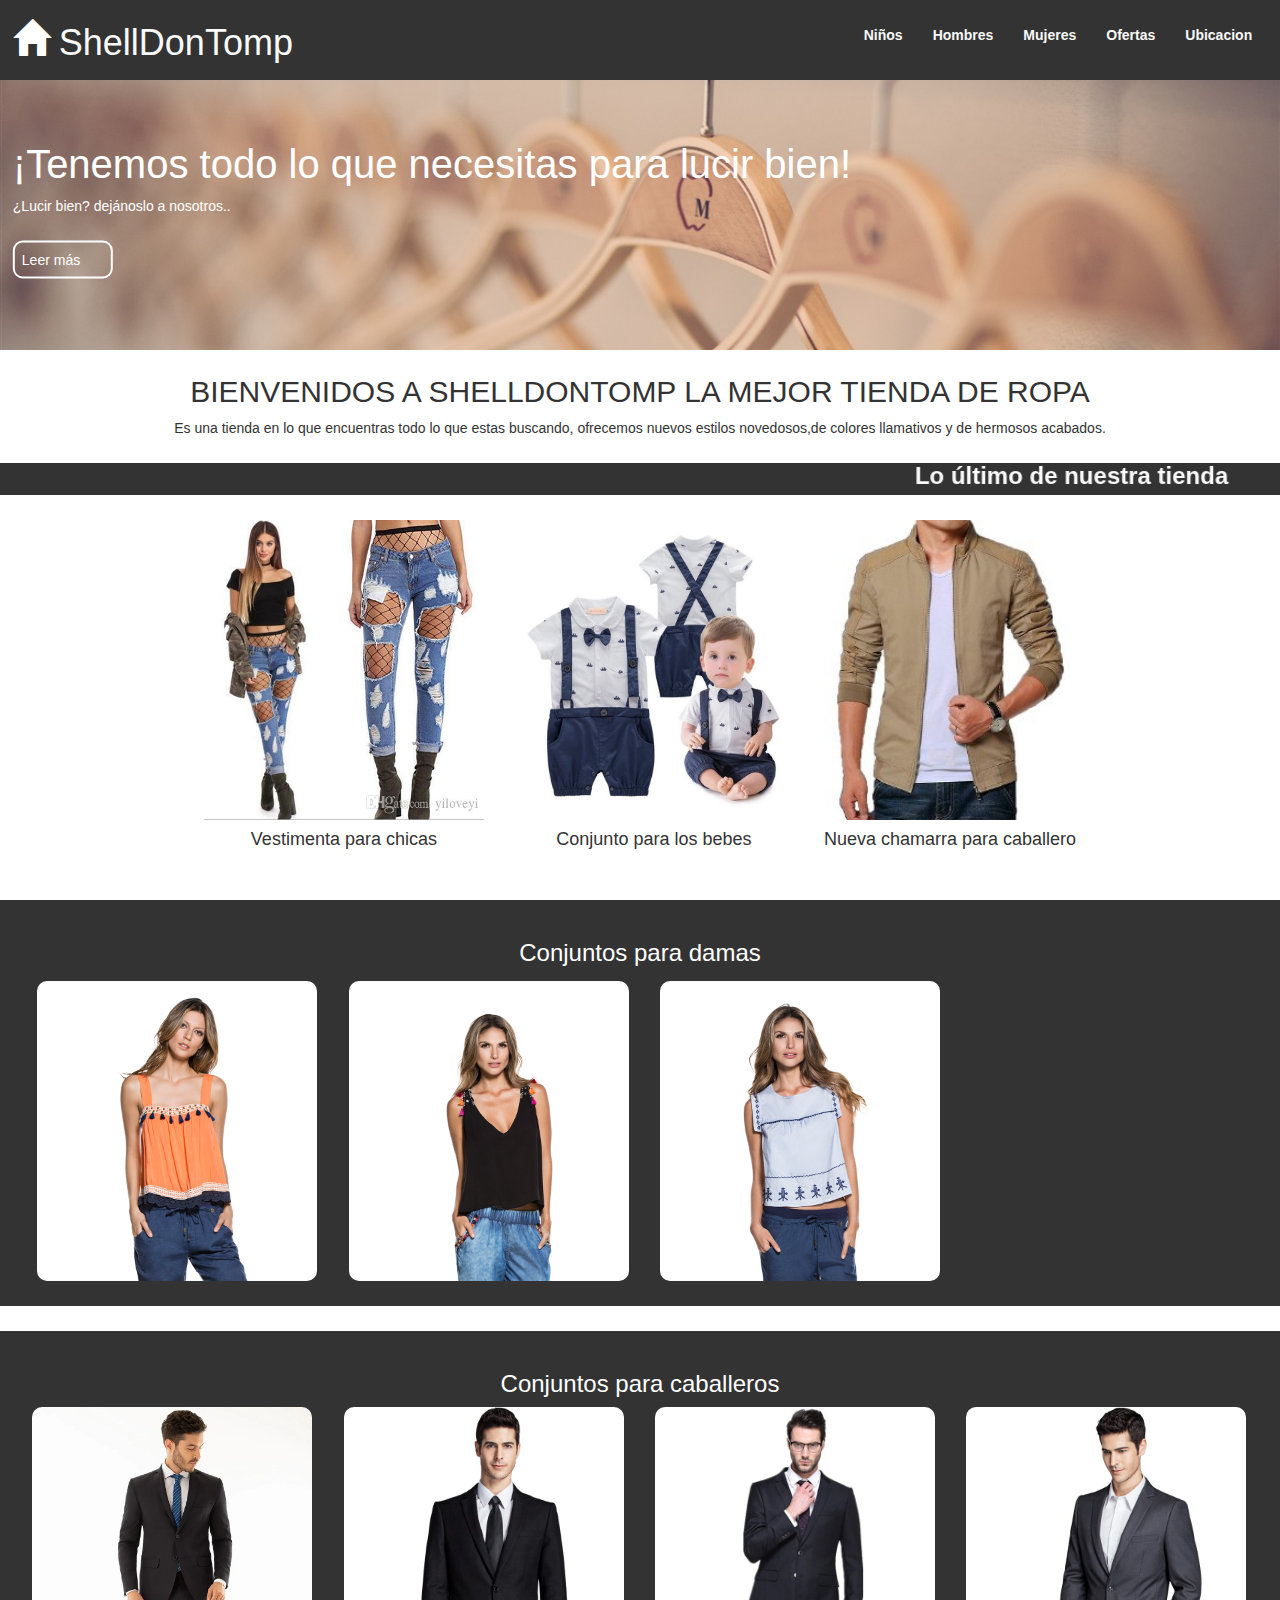
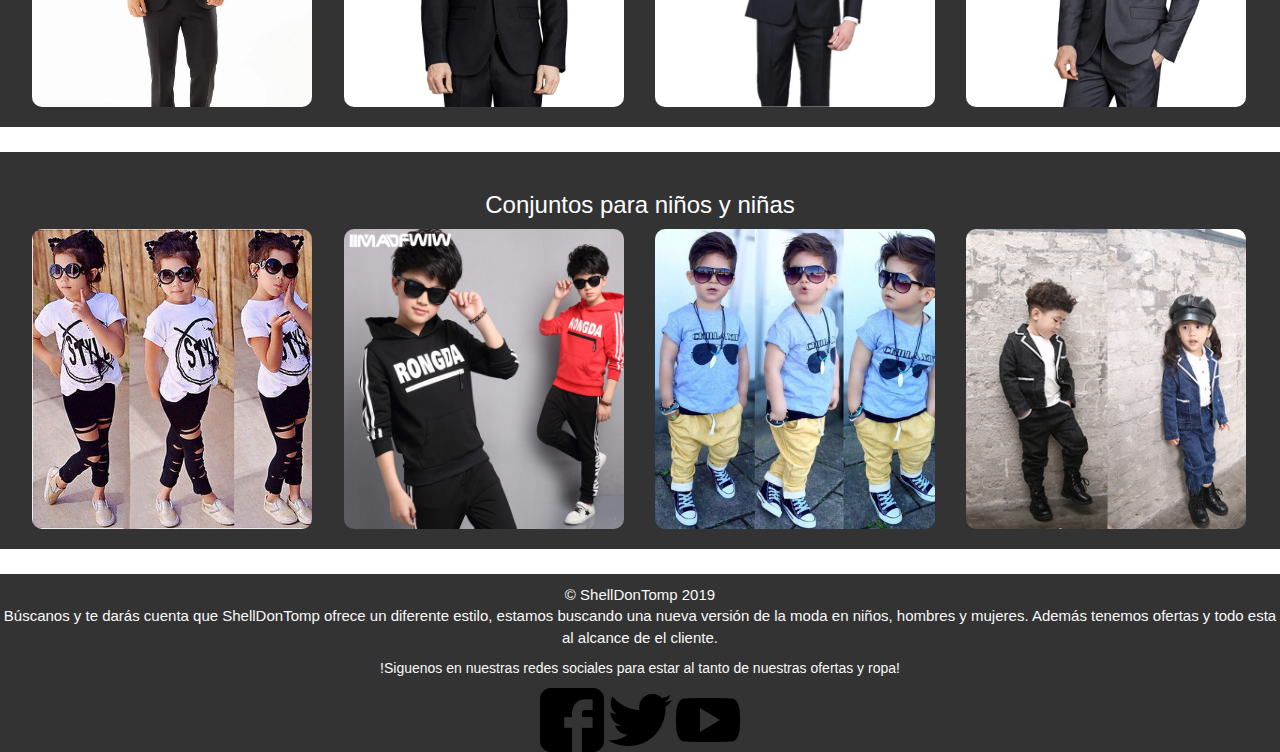
<file: index.html>
<!DOCTYPE html>
<html lang="en">
<head>
    <meta charset="UTF-8">
    <meta name="viewport" content="width=device-width, initial-scale=1.0">
    <link rel="stylesheet" href="css/stylehombres.css">
    <link rel="stylesheet" type="text/css" href="css/styleinicio.css">
    <link rel="icon" href="imagenes/iconito.ico"/>
    <link rel="stylesheet" href="https://maxcdn.bootstrapcdn.com/bootstrap/3.3.7/css/bootstrap.min.css">
    <title>ShellDonTomp</title>
   
</head>
<body>
    <header>
        <div class="contenedor">
            <h1 class="decoracion"><i class="titulo icono glyphicon glyphicon-home"></i><a  href="index.html">
                ShellDonTomp</a></h1>
            <input type="checkbox" id="menu-bar">
            <label for="menu-bar" for="menu-bar"><i class="glyphicon glyphicon-align-justify"></i></label>
            <nav class="menu">
                <a href="niños.html"><b>Niños</b></a>
                        <a href="hombres.html"><b>Hombres</b></a>
                        <a href="mujeres.html"><b>Mujeres</b></a>
                        <a href="promociones.html"><b>Ofertas</b></a>
                        <a href="Contactos.html"><b>Ubicacion</b></a>
            </nav>
        </div>
        
    </header>
    <main>
            <section id="banner">
                <img src="imagenes/fondp.jpg">
                <div class="contenedor">
                    <h2>¡Tenemos todo lo que necesitas para lucir bien!</h2>
                    <p>¿Lucir bien? dejánoslo a nosotros..</p>
                    <a href="#">Leer más</a>
                </div>
            </section>
            
            <section id="bienvenidos">
            <div class="contenedor">
                <h2>BIENVENIDOS A SHELLDONTOMP LA MEJOR TIENDA DE ROPA</h2>
                <p>Es una tienda en lo que encuentras todo lo que estas buscando, ofrecemos nuevos estilos novedosos,de colores llamativos y de hermosos acabados.</p>
                </div>
            </section>
            
            <section id="blog">
                <h3 class="fondo"><marquee behavior="alternate" direction="left"><b>Lo último de nuestra tienda</b></marquee> </h3>
                <div class="contenedor">
                    <article>
                        <img src="imagenes/2.jpg" width="100px" height="300px" >
                        <h4>Vestimenta para chicas</h4>
                    </article>
                    <article>
                        <img src="imagenes/3.jpg" width="100px" height="300px">
                        <h4>Conjunto para los bebes</h4>
                    </article>
                    <article>
                        <img src="imagenes/4.jpg" width="100px" height="300px">
                        <h4>Nueva chamarra para caballero</h4>
                    </article>
                </div>
            </section>
            
            <section id="info">
                <h3>Conjuntos para damas</h3>
                <div class="contenedor">
                    <div class="row">
                        <div class="col-md-3">
                            <div class="info-1"> </div>
                        </div>
                    <div class="col-md-3">
                            <div class="info-2"></div>
                    </div>
                    <div class="col-md-3">
                            <div class="info-3"> </div>
                    </div>
                    <div class="col-md-3">
                            <div class="info-4"> </div>
                    </div>
                   
                </div>
            </div>
            </section>
               <section id="info">
                <h3>Conjuntos para caballeros</h3>
                <div class="contenedor">
                    <div class="row">
                        <div class="col-md-3">
                            <div class="info-5"> </div>
                        </div>
                    <div class="col-md-3">
                            <div class="info-6"></div>
                    </div>
                    <div class="col-md-3">
                            <div class="info-7"> </div>
                    </div>
                    <div class="col-md-3">
                            <div class="info-8"> </div>
                    </div>
                   
                </div>
            </div>
            </section>
             <section id="info">
                <h3>Conjuntos para niños y niñas</h3>
                <div class="contenedor">
                    <div class="row">
                        <div class="col-md-3">
                            <div class="info-9"> </div>
                        </div>
                    <div class="col-md-3">
                            <div class="info-10"></div>
                    </div>
                    <div class="col-md-3">
                            <div class="info-11"> </div>
                    </div>
                    <div class="col-md-3">
                            <div class="info-12"> </div>
                    </div>
                   
                </div>
            </div>
            </section>
        </main>
        
        <footer>
            <div class="conte">
                <p class="copy"> &copy; ShellDonTomp 2019 <br>
                        Búscanos y te darás cuenta que ShellDonTomp ofrece un diferente estilo, estamos buscando una nueva versión de la moda en niños, hombres y mujeres. Además tenemos ofertas y todo esta al alcance de el cliente.
                </p>
                <p>!Siguenos en nuestras redes sociales para estar al tanto de nuestras ofertas  y ropa!
                </p>
                <div>
                        <a href="https://es-la.facebook.com/"><img class="ves" src="imagenes/facebook.png" width="60px" height="60px" ></a>
                        <a href="https://twitter.com/login?redirect_after_login=%2Fhome"><img src="imagenes/twitter.png" width="60px" height="60px"></a>
                        <a href="https://www.youtube.com/"><img src="imagenes/youtube.png" width="60px" height="60px"></a>
                </div>
            </div>
        </footer>
</body>
</html>
</file>
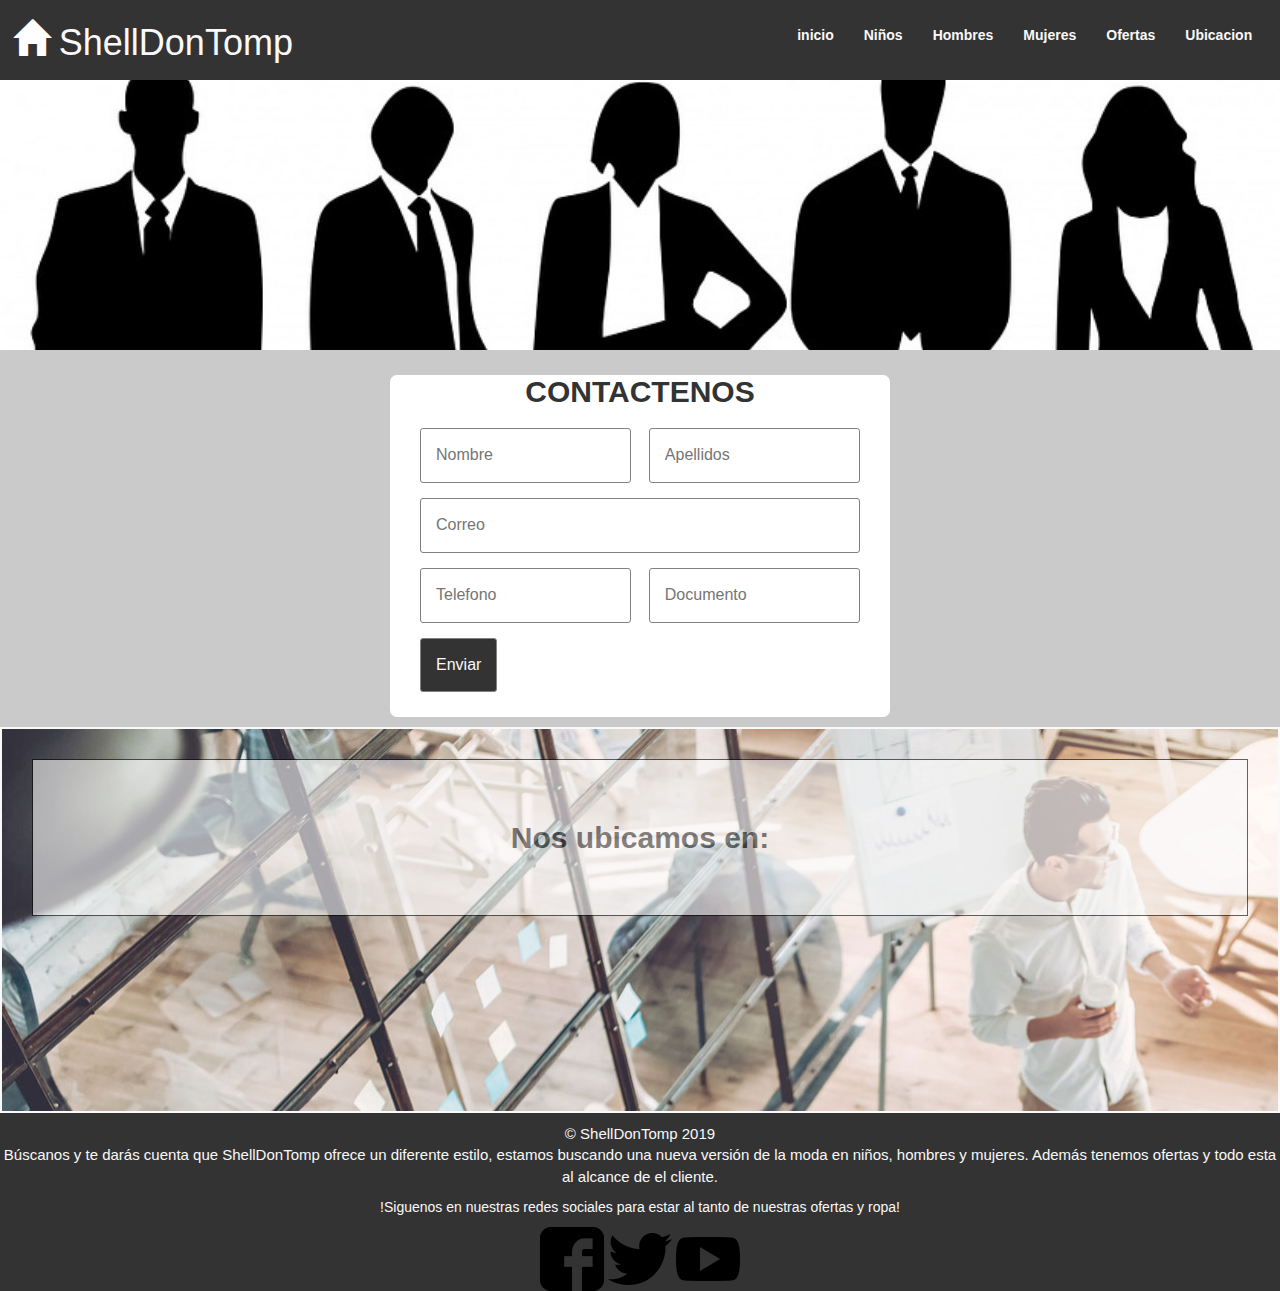
<file: Contacto.html>
<!DOCTYPE html>
<html lang="en">
<head>
    <meta charset="UTF-8">
    <meta name="viewport" content="width=device-width, user-scalable=no, initial-scale=1.0, maximum-scale=1.0, minimum-scale=1.0">
    <meta http-equiv="X-UA-Compatible" content="ie=edge">
    <link rel="stylesheet" href="https://maxcdn.bootstrapcdn.com/bootstrap/3.3.7/css/bootstrap.min.css">
    <link rel="stylesheet" href="css/stylecontacto.css">
    <link rel="stylesheet" href="css/styleinicio.css">
    <link rel="icon" href="imagenes/iconito.ico"/>
    <title>ShellDonTomp</title>
</head>
<body class="font56">
       
        <header>
                <div class="contenedor">
                        <h1 class="decoracion"><i class="titulo icono glyphicon glyphicon-home"></i><a  href="index.html">
                                ShellDonTomp</a></h1>
                    <input type="checkbox" id="menu-bar">
                    <label for="menu-bar" for="menu-bar"><i class="glyphicon glyphicon-align-justify"></i></label>
                    <nav class="menu">
                        <a href="index.html"><b>inicio</b></a>
                        <a href="niños.html"><b>Niños</b></a>
                        <a href="hombres.html"><b>Hombres</b></a>
                        <a href="mujeres.html"><b>Mujeres</b></a>
                        <a href="promociones.html"><b>Ofertas</b></a>
                        <a href="Contactos.html"><b>Ubicacion</b></a>
                    </nav>
                </div>
                
            </header>
            <section id="banner">
                    <img src="imagenes/contacto.jpg"></section>
           <form action="registrar.php" method="post" class="form-register">
           	<h2>CONTACTENOS</h2>
           	<div class="contenedor-inputs">
           		<input type="text" name="nombre" placeholder="Nombre" class="input-48" required>
           		<input type="text" name="apellido" placeholder="Apellidos"class="input-48" required>
           		<input type="text" name="correo" placeholder="Correo" class="input-100">
           		<input type="text" name="telefono" placeholder="Telefono" class="input-48" required>
           		<input type="text" name="documento" placeholder="Documento" class="input-48">
           		<input type="submit" value="Enviar" class="btn-enviar">
           	</div>
           </form>
       <div class="espace">
        	<div class="background">
 				 <div class="transbox"> 
        		 <h2>Nos ubicamos en:</h2></div> 
        		 <iframe src="https://www.google.com/maps/embed?pb=!1m18!1m12!1m3!1d12617.547557002037!2d-122.47307997405966!3d37.757525574610256!2m3!1f0!2f0!3f0!3m2!1i1024!2i768!4f13.1!3m3!1m2!1s0x8085875e3d75b6d3%3A0x331d5fec423d7283!2sInner+Sunset%2C+San+Francisco%2C+CA%2C+USA!5e0!3m2!1sen!2sco!4v1566307928609!5m2!1sen!2sco" width="100%" height="100%" frameborder="0" style="border:0" allowfullscreen></iframe>      
          </div>
</div>
 <footer>

            <div class="conte">
            
                <p class="copy"> &copy; ShellDonTomp 2019 <br>
                        Búscanos y te darás cuenta que ShellDonTomp ofrece un diferente estilo, estamos buscando una nueva versión de la moda en niños, hombres y mujeres. Además tenemos ofertas y todo esta al alcance de el cliente.
                </p>
                 <p>!Siguenos en nuestras redes sociales para estar al tanto de nuestras ofertas y ropa!
                </p>
                <div>
						<a href="https://es-la.facebook.com/"><img src="imagenes/facebook.png"></a>
						<a href="https://es-la.facebook.com/"><img src="imagenes/twitter.png"></a>
						<a href="https://es-la.facebook.com/"><img src="imagenes/youtube.png"></a>
                </div>
            </div>
        </footer>

</body>
</html>
</file>
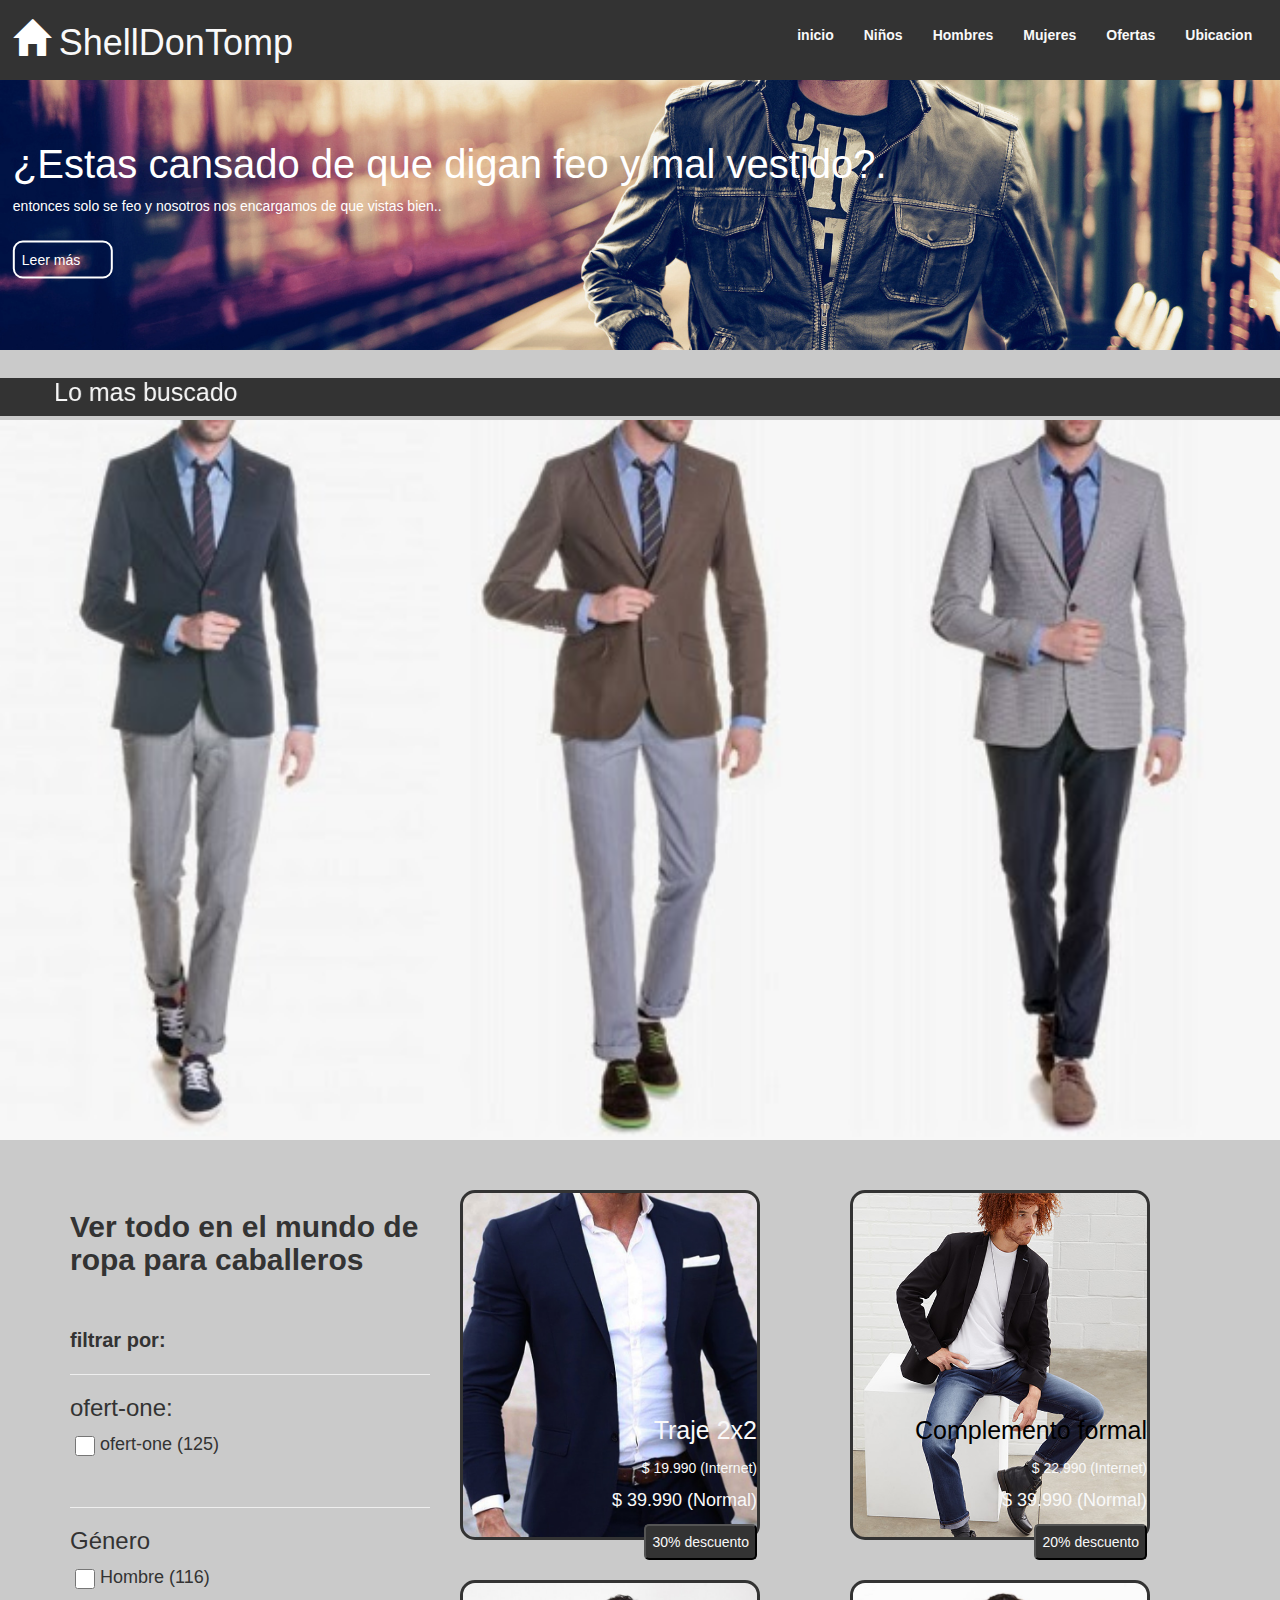
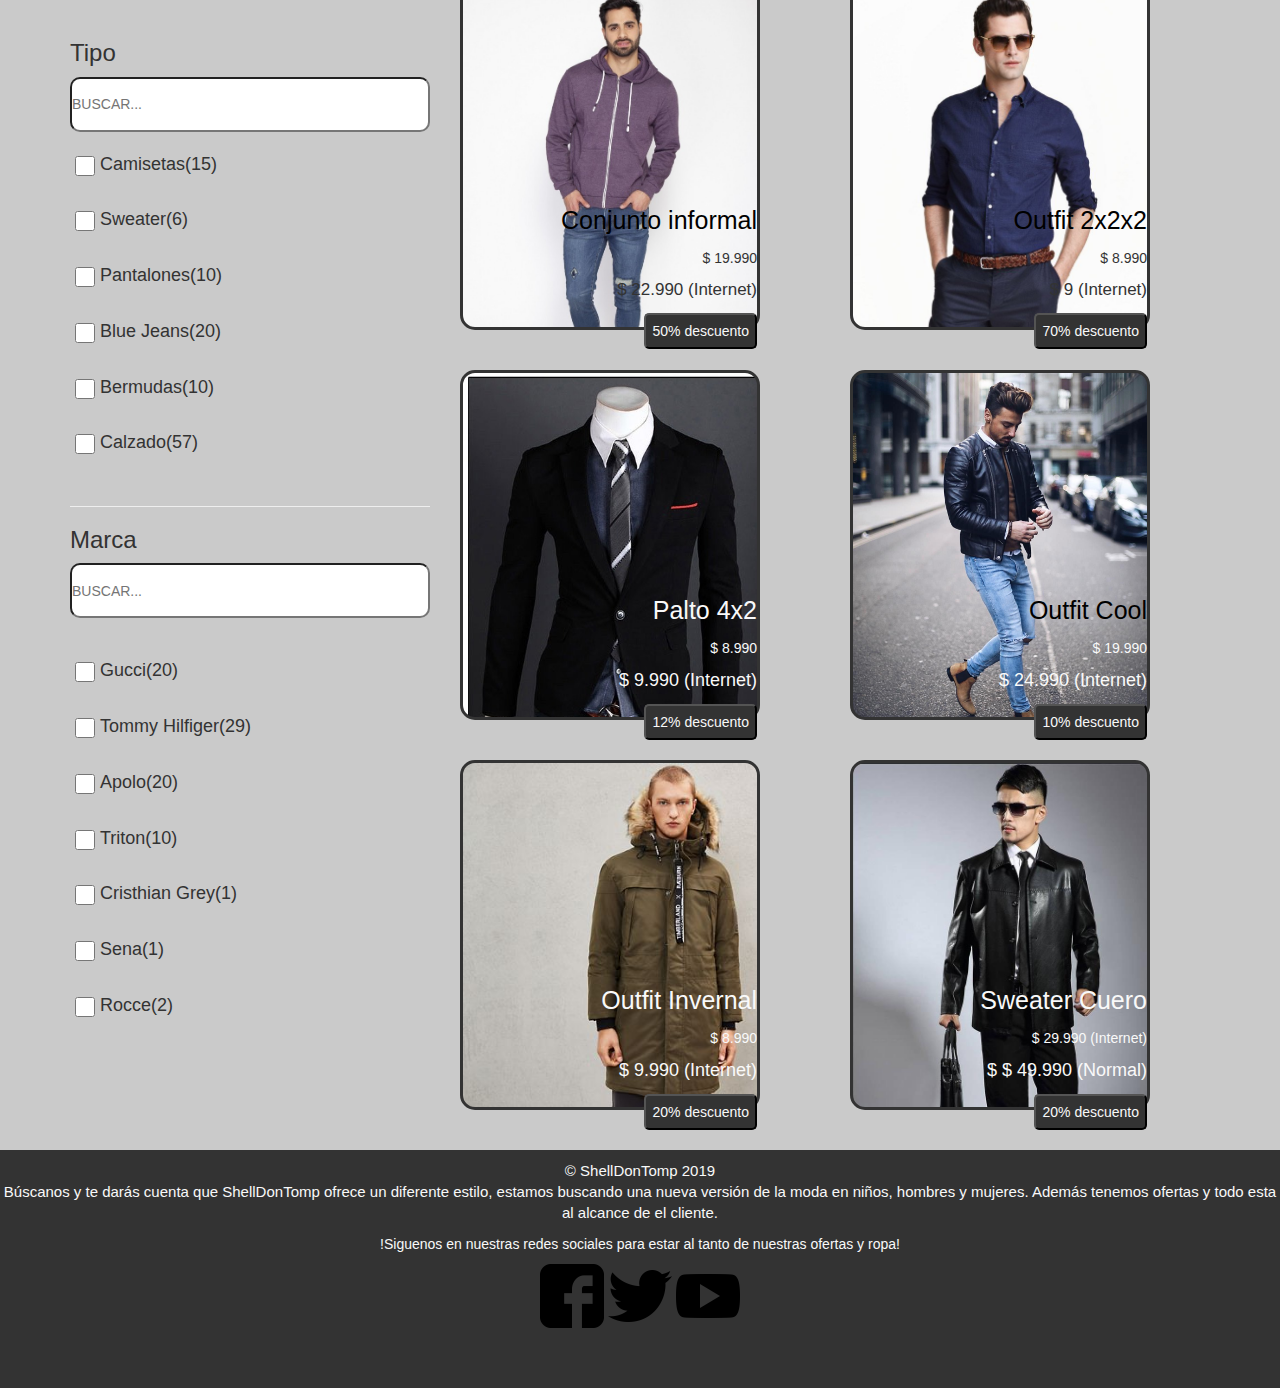
<file: hombres.html>
<!DOCTYPE html>
<html lang="en">
<head>
    <meta charset="UTF-8">
    <meta name="viewport" content="width=device-width, user-scalable=no, initial-scale=1.0, maximum-scale=1.0, minimum-scale=1.0">
    <meta http-equiv="X-UA-Compatible" content="ie=edge">
    <link rel="stylesheet" href="https://maxcdn.bootstrapcdn.com/bootstrap/3.3.7/css/bootstrap.min.css">
    <link rel="stylesheet" href="css/stylehombres.css">
    <link rel="stylesheet" href="css/styleinicio.css">
    <link rel="icon" href="imagenes/iconito.ico"/>
    <title>ShellDonTomp</title>
</head>
<body class="font56">
       
        <header>
                <div class="contenedor">
                        <h1 class="decoracion"><i class="titulo icono glyphicon glyphicon-home"></i><a  href="index.html">
                                ShellDonTomp</a></h1>
                    <input type="checkbox" id="menu-bar">
                    <label for="menu-bar" for="menu-bar"><i class="glyphicon glyphicon-align-justify"></i></label>
                    <nav class="menu">
                        <a href="index.html"><b>inicio</b></a>
                        <a href="niños.html"><b>Niños</b></a>
                        <a href="hombres.html"><b>Hombres</b></a>
                        <a href="mujeres.html"><b>Mujeres</b></a>
                        <a href="promociones.html"><b>Ofertas</b></a>
                        <a href="Contactos.html"><b>Ubicacion</b></a>
                    </nav>
                </div>
                
            </header>
            <section id="banner">
                    <img src="imagenes/10.jpg">
                    <div class="contenedor">
                        <h2>¿Estas cansado de que digan feo y mal vestido?.</h2>
                        <p>entonces solo se feo y nosotros nos encargamos de que vistas bien..</p>
                        <a href="#">Leer más</a>
                    </div>
                </section>
                 <span class="write"><marquee behavior="alternate" direction="right">Lo mas buscado</marquee></span>
                    </div>
                         </div>

         <div class="deslizar">
             <ul>
                <li><img class="imgd" src="imagenes/slider1.jpg"></li>
                <li><img class="imgd" src="imagenes/slider2.jpg"></li>
            </ul>
        </div>


        <div class="container">
                        <div class="row">
                            <div class="col-md-4">
                               <h2 class="textcol"><b> Ver todo en el mundo de ropa para caballeros</b></h2>
                               <br><br>
                               <p class="pep"><b> filtrar por:</b> </p><hr>
                               
                               <h3>ofert-one:</h3>
                               
                            <input type="checkbox" class="pepa" ><p class="text1" > ofert-one (125)</p><br><hr>
                            <h3>Género</h3>

                            <input type="checkbox" class="pepa" ><p class="text1" > Hombre (116)
                            </p><br>
                            <div class="contorno">
                                <div class="container-fluid">
                                    
                                </div>
                            </div>
                            <h3>Tipo</h3>
                            <input type="search" type="text" class="pepa2" placeholder="BUSCAR...">

                            <br><br>
                            <input type="checkbox" class="pepa" ><p class="text1" > Camisetas(15)</p><br>
                            
                            <input type="checkbox" class="pepa" ><p class="text1" > Sweater(6)</p><br>
                            <input type="checkbox" class="pepa" ><p class="text1" > Pantalones(10)</p><br>
                            <input type="checkbox" class="pepa" ><p class="text1" > Blue Jeans(20) </p><br>
                            <input type="checkbox" class="pepa" ><p class="text1" > Bermudas(10)</p><br>
                            <input type="checkbox" class="pepa" ><p class="text1" > Calzado(57)</p><br>
<hr>

                            <h3>Marca</h3>
                            <input type="search" type="text" class="pepa2" placeholder="BUSCAR..."><br><br><br>
                            <input type="checkbox" class="pepa" ><p class="text1" > Gucci(20) </p><br>
                            <input type="checkbox" class="pepa" ><p class="text1" > Tommy Hilfiger(29) </p><br>
                            <input type="checkbox" class="pepa" ><p class="text1" > Apolo(20) </p><br>
                            <input type="checkbox" class="pepa" ><p class="text1" > Triton(10) </p><br>
                            <input type="checkbox" class="pepa" ><p class="text1" > Cristhian Grey(1) </p><br>
                            <input type="checkbox" class="pepa" ><p class="text1" > Sena(1) </p><br>
                            <input type="checkbox" class="pepa" ><p class="text1" > Rocce(2) </p><br>
                              
                
                            </div>
                    <div class="col-md-4" >
                            <div class="imag" > <p class="texto texto2" >Traje 2x2</p> 
                            <p class="texto2" >$ 19.990 (Internet)</p><p class="texto2 text1 ">$ 39.990 (Normal)</p><button class="butcol">30% descuento</button></div><br>
                            
                            </div>
                           
                                
                                <div class="col-md-3" >
                                        <div class="imag2" > <p class="texto" >Complemento formal</p> 
                                        <p class="texto2">$  22.990 (Internet)</p><p class="texto2 text1">$  39.990 (Normal)</p>
                                                <button class="butcol">20% descuento</button></div><br><br>
                                        
                                    
                                    </div>
                                    
                                    <div class="col-md-4" >
                                         
                                            <div class="imag3" > <p class="texto" >Conjunto informal</p> 
                                            <p class="texto1">$ 19.990</p><p class="texto1 texto00">$ 22.990 (Internet)</p> <button class="butcol">50% descuento</button></div><br><br>
                                        </div>

                                        <div class="col-md-3" >
                                                <div class="imag4" > <p class="texto" >Outfit 2x2x2</p> 
                                                <p>$ 8.990</p><p class="texto00">$ 9 (Internet)</p>
                                                        <button class="butcol">70% descuento</button></div><br><br>
                                                
                                            
                                            </div>
                                            <div class="col-md-4" >
                                                    <div class="imag5" > <p class="texto texto2" >Palto 4x2</p> 
                                                    <p class="texto2">$ 8.990</p><p class="texto2 text1">$ 9.990 (Internet)</p> <button class="butcol">12% descuento</button></div><br><br>
                                                </div>
                                                
                                                <div class="col-md-3" >
                                                        <div class="imag6" > <p class="texto texto" >Outfit Cool</p> 
                                                        <p class="texto2">$ 19.990</p><p class="texto2 text1">$ 24.990 (Internet)</p>
                                                                <button class="butcol">10% descuento</button></div><br><br>
                                                        
                                                    
                                                    </div>
                                                    <div class="col-md-4" >
                                                            <div class="imag7" > <p class="texto texto2" >Outfit Invernal</p> 
                                                            <p class="texto2">$ 8.990</p><p class="texto2 text1">$ 9.990 (Internet)</p> <button class="butcol">20% descuento</button></div><br>
                                                        </div>
                                                        <div class="col-md-3" >
                                                                <div class="imag8" > <p class="texto texto2" >Sweater Cuero</p> 
                                                                <p class="texto2">$ 29.990 (Internet)</p><p class="texto2 text1">$ $ 49.990 (Normal)</p>
                                                                        <button class="butcol">20% descuento</button></div><br><br>
                                                                
                                                            
                                                            </div>
                                                        </div>       
                                        
                                                        </div>
                              </div>
                           
                        </div>
        </div>
                            
                            

    </header>
    
    <footer>

            <div class="conte">
            
                <p class="copy"> &copy; ShellDonTomp 2019 <br>
                        Búscanos y te darás cuenta que ShellDonTomp ofrece un diferente estilo, estamos buscando una nueva versión de la moda en niños, hombres y mujeres. Además tenemos ofertas y todo esta al alcance de el cliente.
                </p>
                 <p>!Siguenos en nuestras redes sociales para estar al tanto de nuestras ofertas y ropa!
                </p>
                <div>
                        <a href="https://es-la.facebook.com/"><img src="imagenes/facebook.png" width="60px" height="60px" ></a>
                        <a href="https://twitter.com/login?redirect_after_login=%2Fhome"><img src="imagenes/twitter.png" width="60px" height="60px"></a>
                        <a href="https://www.youtube.com/"><img src="imagenes/youtube.png" width="60px" height="60px"></a><br><br><br><br>
                </div>
            </div>
        </footer>
</body>
</html>
</file>
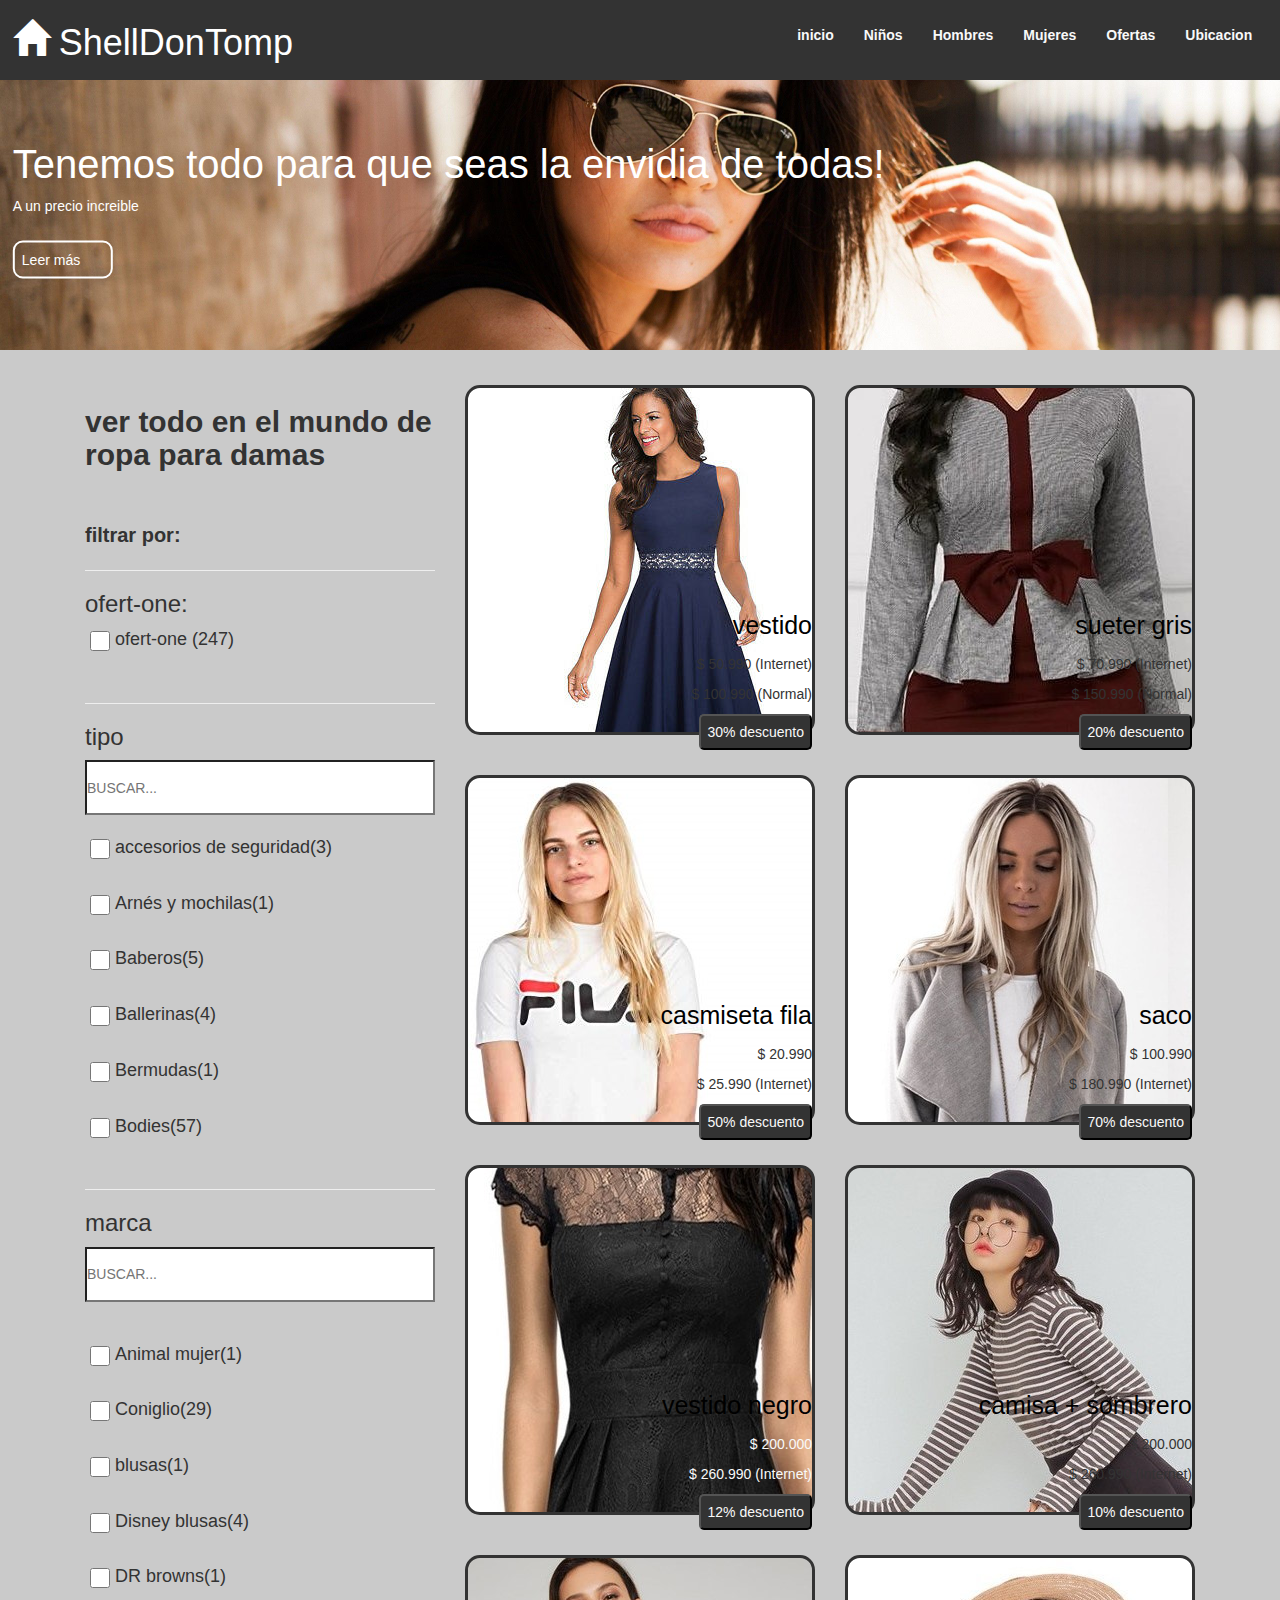
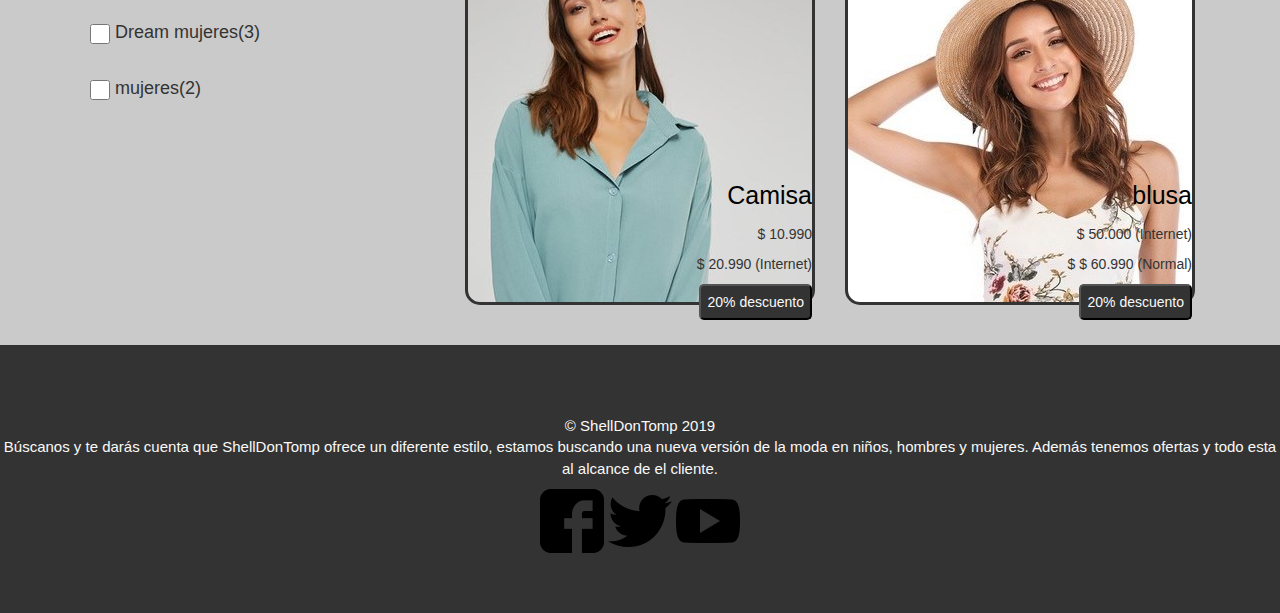
<file: mujeres.html>
<!DOCTYPE html>
<html lang="en">
<head>
    <meta charset="UTF-8">
    <meta name="viewport" content="width=device-width, user-scalable=no, initial-scale=1.0, maximum-scale=1.0, minimum-scale=1.0">
    <meta http-equiv="X-UA-Compatible" content="ie=edge">
    <link rel="stylesheet" href="https://maxcdn.bootstrapcdn.com/bootstrap/3.3.7/css/bootstrap.min.css">
    <link rel="stylesheet" href="css/sstylemujer.css">
    <link rel="stylesheet" href="css/styleinicio.css">
     <link rel="icon" href="imagenes/iconito.ico"/>
    <title>SHELLDONTOMP</title>
</head>
<body class="font56">
        <header>
                <div class="contenedor">
                    <h1><i class="icono glyphicon glyphicon-home"></i>
                        ShellDonTomp</h1>
                    <input type="checkbox" id="menu-bar">
                    <label for="menu-bar" for="menu-bar"><i class="glyphicon glyphicon-align-justify"></i></label>
                    <nav class="menu">
                        <a href="index.html"><b>inicio</b></a>
                        <a href="niños.html"><b>Niños</b></a>
                        <a href="hombres.html"><b>Hombres</b></a>
                        <a href="mujeres.html"><b>Mujeres</b></a>
                        <a href="promociones.html"><b>Ofertas</b></a>
                        <a href="Contactos.html"><b>Ubicacion</b></a>
                    </nav>
                </div>
                
            </header>
            <section id="banner">
                    <img src="imagenes/moda.jpg">
                    <div class="contenedor">
                        <h2>Tenemos todo para que seas la envidia de todas!</h2>
                        <p>A un precio increible</p>
                        <a href="#">Leer más</a>
                    </div>
                </section>
        <div class="container">
        
                <div class="container-fluid">
                        <div class="row">
                            <div class="col-md-4">
                               <h2 class="textcol"><b> ver todo en el mundo de ropa para damas</b></h2>
                               <br><br>
                               <p class="pep"><b> filtrar por:</b> </p><hr>
                               
                               <h3>ofert-one:</h3>
                               
                            <input type="checkbox" class="pepa" ><p class="text1" > ofert-one (247)</p><br><hr>
                            
                            
                            <h3>tipo</h3>
                            <input type="search" type="text" class="pepa2" placeholder="BUSCAR...">

                            <br><br>
                            <input type="checkbox" class="pepa" ><p class="text1" > accesorios de seguridad(3)</p><br>
                            
                            <input type="checkbox" class="pepa" ><p class="text1" > Arnés y mochilas(1)</p><br>
                            <input type="checkbox" class="pepa" ><p class="text1" > Baberos(5)</p><br>
                            <input type="checkbox" class="pepa" ><p class="text1" > Ballerinas(4) </p><br>
                            <input type="checkbox" class="pepa" ><p class="text1" > Bermudas(1)</p><br>
                            <input type="checkbox" class="pepa" ><p class="text1" > Bodies(57)</p><br>
<hr>

                            <h3>marca</h3>
                            <input type="search" type="text" class="pepa2" placeholder="BUSCAR..."><br><br><br>
                            <input type="checkbox" class="pepa" ><p class="text1" > Animal mujer(1) </p><br>
                            <input type="checkbox" class="pepa" ><p class="text1" > Coniglio(29) </p><br>
                            <input type="checkbox" class="pepa" ><p class="text1" > blusas(1) </p><br>
                            <input type="checkbox" class="pepa" ><p class="text1" > Disney blusas(4) </p><br>
                            <input type="checkbox" class="pepa" ><p class="text1" > DR browns(1) </p><br>
                            <input type="checkbox" class="pepa" ><p class="text1" > Dream mujeres(3) </p><br>
                            <input type="checkbox" class="pepa" ><p class="text1" > mujeres(2) </p><br>
                              
                
                            </div>
                    <div class="col-md-4" >
                            <div class="imag" > <p class="texto" >vestido</p> 
                            <p >$ 50.990 (Internet)</p><p>$ 100.990 (Normal)</p><button class="butcol">30% descuento</button></div><br>
                            
                            </div>
                           
                                
                                <div class="col-md-3" >
                                        <div class="imag2" > <p class="texto" >sueter gris</p> 
                                        <p>$  70.990 (Internet)</p><p>$  150.990 (Normal)</p>
                                                <button class="butcol">20% descuento</button></div><br><br>
                                        
                                    
                                    </div>
                                    
                                    <div class="col-md-4" >
                                         
                                            <div class="imag3" > <p class="texto" >casmiseta fila</p> 
                                            <p>$ 20.990</p><p>$ 25.990 (Internet)</p> <button class="butcol">50% descuento</button></div><br><br>
                                        </div>

                                        <div class="col-md-3" >
                                                <div class="imag4" > <p class="texto" >saco</p> 
                                                <p>$ 100.990</p><p>$ 180.990 (Internet)</p>
                                                        <button class="butcol">70% descuento</button></div><br><br>
                                                
                                            
                                            </div>
                                            <div class="col-md-4" >
                                                    <div class="imag5" > <p class="texto" >vestido negro</p> 
                                                    <p>$ 200.000</p><p>$ 260.990 (Internet)</p> <button class="butcol">12% descuento</button></div><br><br>
                                                </div>
                                                
                                                <div class="col-md-3" >
                                                        <div class="imag6" > <p class="texto" >camisa + sombrero</p> 
                                                        <p>$ 200.000</p><p>$ 260.990 (Internet)</p>
                                                                <button class="butcol">10% descuento</button></div><br><br>
                                                        
                                                    
                                                    </div>
                                                    <div class="col-md-4" >
                                                            <div class="imag7" > <p class="texto" >Camisa</p> 
                                                            <p>$ 10.990</p><p>$ 20.990 (Internet)</p> <button class="butcol">20% descuento</button></div><br>
                                                        </div>
                                                        <div class="col-md-3" >
                                                                <div class="imag8" > <p class="texto" >blusa</p> 
                                                                <p>$ 50.000 (Internet)</p><p>$ $ 60.990 (Normal)</p>
                                                                        <button class="butcol">20% descuento</button></div><br><br>
                                                                
                                                            
                                                            </div>
                                                        </div>       
                                        
                                                        </div>
                              </div>
                           
                        </div>
                </div>
        </div>
                            
                            

    </header>
    
    <footer>

            <div class="conte">
                    <br><br><br>
            
                <p class="copy"> &copy; ShellDonTomp 2019 <br>
                        Búscanos y te darás cuenta que ShellDonTomp ofrece un diferente estilo, estamos buscando una nueva versión de la moda en niños, hombres y mujeres. Además tenemos ofertas y todo esta al alcance de el cliente.
                </p>
                <div >
                        <a href="https://es-la.facebook.com/"><img src="imagenes/facebook.png" width="60px" height="60px" ></a>
                        <a href="https://twitter.com/login?redirect_after_login=%2Fhome"><img src="imagenes/twitter.png" width="60px" height="60px"></a>
                        <a href="https://www.youtube.com/"><img src="imagenes/youtube.png" width="60px" height="60px"></a><br><br><br><br>
                </div>
            </div>
        </footer>
</body>
</html>
</file>
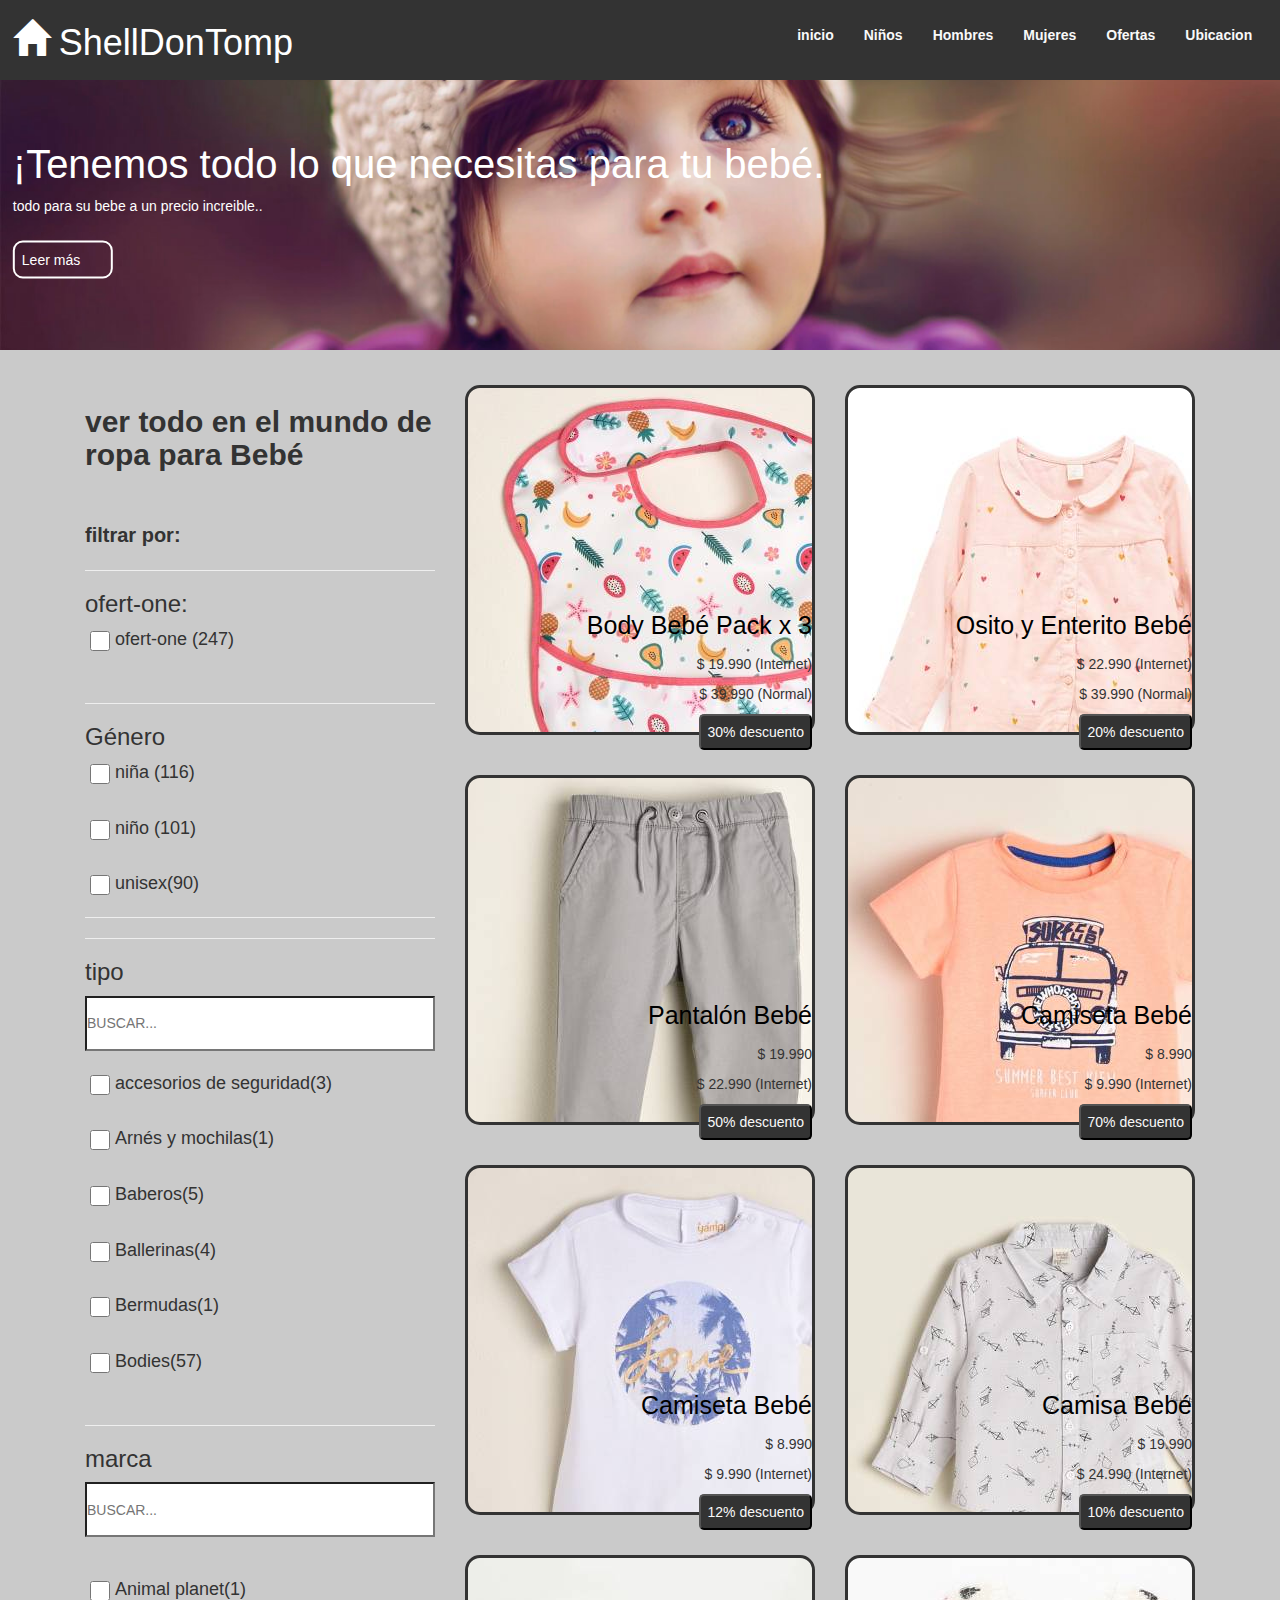
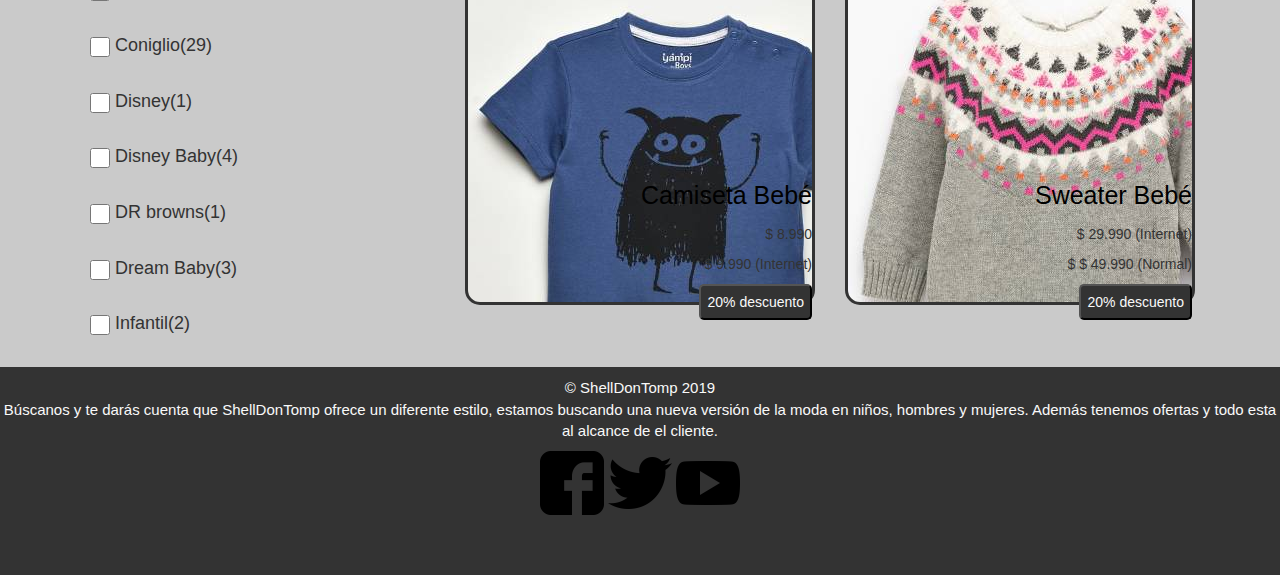
<file: niños.html>
<!DOCTYPE html>
<html lang="en">
<head>
    <meta charset="UTF-8">
    <meta name="viewport" content="width=device-width, user-scalable=no, initial-scale=1.0, maximum-scale=1.0, minimum-scale=1.0">
    <meta http-equiv="X-UA-Compatible" content="ie=edge">
    <link rel="stylesheet" href="https://maxcdn.bootstrapcdn.com/bootstrap/3.3.7/css/bootstrap.min.css">
    <link rel="stylesheet" href="css/styleniños.css">
    <link rel="stylesheet" href="css/styleinicio.css">
     <link rel="icon" href="imagenes/iconito.ico"/>
    <title>SHELLDONTOMP</title>
</head>
<body class="font56">
        <header>
                <div class="contenedor">
                    <h1><i class="icono glyphicon glyphicon-home"></i>
                        ShellDonTomp</h1>
                    <input type="checkbox" id="menu-bar">
                    <label for="menu-bar" for="menu-bar"><i class="glyphicon glyphicon-align-justify"></i></label>
                    <nav class="menu">
                        <a href="index.html"><b>inicio</b></a>
                        <a href="niños.html"><b>Niños</b></a>
                        <a href="hombres.html"><b>Hombres</b></a>
                        <a href="mujeres.html"><b>Mujeres</b></a>
                        <a href="promociones.html"><b>Ofertas</b></a>
                        <a href="Contactos.html"><b>Ubicacion</b></a>
                    </nav>
                </div>
                
            </header>
            <section id="banner">
                    <img src="imagenes/bebe.jpg">
                    <div class="contenedor">
                        <h2>¡Tenemos todo lo que necesitas para tu bebé.</h2>
                        <p>todo para su bebe a un precio increible..</p>
                        <a href="#">Leer más</a>
                    </div>
                </section>
        <div class="container">
        
                <div class="container-fluid">
                        <div class="row">
                            <div class="col-md-4">
                               <h2 class="textcol"><b> ver todo en el mundo de ropa para Bebé</b></h2>
                               <br><br>
                               <p class="pep"><b> filtrar por:</b> </p><hr>
                               
                               <h3>ofert-one:</h3>
                               
                            <input type="checkbox" class="pepa" ><p class="text1" > ofert-one (247)</p><br><hr>
                            <h3>Género</h3>

                            <input type="checkbox" class="pepa" ><p class="text1" > niña (116)
                            </p><br>
                            <input type="checkbox" class="pepa" ><p class="text1" > niño (101)
                            </p><br>
                            <input type="checkbox" class="pepa" ><p class="text1" > unisex(90)
                            </p>
                            <hr><hr>
                            <h3>tipo</h3>
                            <input type="search" type="text" class="pepa2" placeholder="BUSCAR...">

                            <br><br>
                            <input type="checkbox" class="pepa" ><p class="text1" > accesorios de seguridad(3)</p><br>
                            
                            <input type="checkbox" class="pepa" ><p class="text1" > Arnés y mochilas(1)</p><br>
                            <input type="checkbox" class="pepa" ><p class="text1" > Baberos(5)</p><br>
                            <input type="checkbox" class="pepa" ><p class="text1" > Ballerinas(4) </p><br>
                            <input type="checkbox" class="pepa" ><p class="text1" > Bermudas(1)</p><br>
                            <input type="checkbox" class="pepa" ><p class="text1" > Bodies(57)</p><br>
<hr>

                            <h3>marca</h3>
                            <input type="search" type="text" class="pepa2" placeholder="BUSCAR..."><br><br><br>
                            <input type="checkbox" class="pepa" ><p class="text1" > Animal planet(1) </p><br>
                            <input type="checkbox" class="pepa" ><p class="text1" > Coniglio(29) </p><br>
                            <input type="checkbox" class="pepa" ><p class="text1" > Disney(1) </p><br>
                            <input type="checkbox" class="pepa" ><p class="text1" > Disney Baby(4) </p><br>
                            <input type="checkbox" class="pepa" ><p class="text1" > DR browns(1) </p><br>
                            <input type="checkbox" class="pepa" ><p class="text1" > Dream Baby(3) </p><br>
                            <input type="checkbox" class="pepa" ><p class="text1" > Infantil(2) </p><br>
                              
                
                            </div>
                    <div class="col-md-4" >
                            <div class="imag" > <p class="texto" >Body Bebé Pack x 3</p> 
                            <p >$ 19.990 (Internet)</p><p>$ 39.990 (Normal)</p><button class="butcol">30% descuento</button></div><br>
                            
                            </div>
                           
                                
                                <div class="col-md-3" >
                                        <div class="imag2" > <p class="texto" >Osito y Enterito Bebé</p> 
                                        <p>$  22.990 (Internet)</p><p>$  39.990 (Normal)</p>
                                                <button class="butcol">20% descuento</button></div><br><br>
                                        
                                    
                                    </div>
                                    
                                    <div class="col-md-4" >
                                         
                                            <div class="imag3" > <p class="texto" >Pantalón Bebé</p> 
                                            <p>$ 19.990</p><p>$ 22.990 (Internet)</p> <button class="butcol">50% descuento</button></div><br><br>
                                        </div>

                                        <div class="col-md-3" >
                                                <div class="imag4" > <p class="texto" >Camiseta Bebé</p> 
                                                <p>$ 8.990</p><p>$ 9.990 (Internet)</p>
                                                        <button class="butcol">70% descuento</button></div><br><br>
                                                
                                            
                                            </div>
                                            <div class="col-md-4" >
                                                    <div class="imag5" > <p class="texto" >Camiseta Bebé</p> 
                                                    <p>$ 8.990</p><p>$ 9.990 (Internet)</p> <button class="butcol">12% descuento</button></div><br><br>
                                                </div>
                                                
                                                <div class="col-md-3" >
                                                        <div class="imag6" > <p class="texto" >Camisa Bebé</p> 
                                                        <p>$ 19.990</p><p>$ 24.990 (Internet)</p>
                                                                <button class="butcol">10% descuento</button></div><br><br>
                                                        
                                                    
                                                    </div>
                                                    <div class="col-md-4" >
                                                            <div class="imag7" > <p class="texto" >Camiseta Bebé</p> 
                                                            <p>$ 8.990</p><p>$ 9.990 (Internet)</p> <button class="butcol">20% descuento</button></div><br>
                                                        </div>
                                                        <div class="col-md-3" >
                                                                <div class="imag8" > <p class="texto" >Sweater Bebé</p> 
                                                                <p>$ 29.990 (Internet)</p><p>$ $ 49.990 (Normal)</p>
                                                                        <button class="butcol">20% descuento</button></div><br><br>
                                                                
                                                            
                                                            </div>
                                                        </div>       
                                        
                                                        </div>
                              </div>
                           
                        </div>
                </div>
        </div>
                            
                            

    </header>
    
    <footer>

            <div class="conte">
            
                <p class="copy"> &copy; ShellDonTomp 2019 <br>
                        Búscanos y te darás cuenta que ShellDonTomp ofrece un diferente estilo, estamos buscando una nueva versión de la moda en niños, hombres y mujeres. Además tenemos ofertas y todo esta al alcance de el cliente.
                </p>
                <div >
                        <a href="https://es-la.facebook.com/"><img src="imagenes/facebook.png" width="60px" height="60px" ></a>
                        <a href="https://twitter.com/login?redirect_after_login=%2Fhome"><img src="imagenes/twitter.png" width="60px" height="60px"></a>
                        <a href="https://www.youtube.com/"><img src="imagenes/youtube.png" width="60px" height="60px"></a><br><br><br><br>
                </div>
            </div>
        </footer>
</body>
</html>
</file>
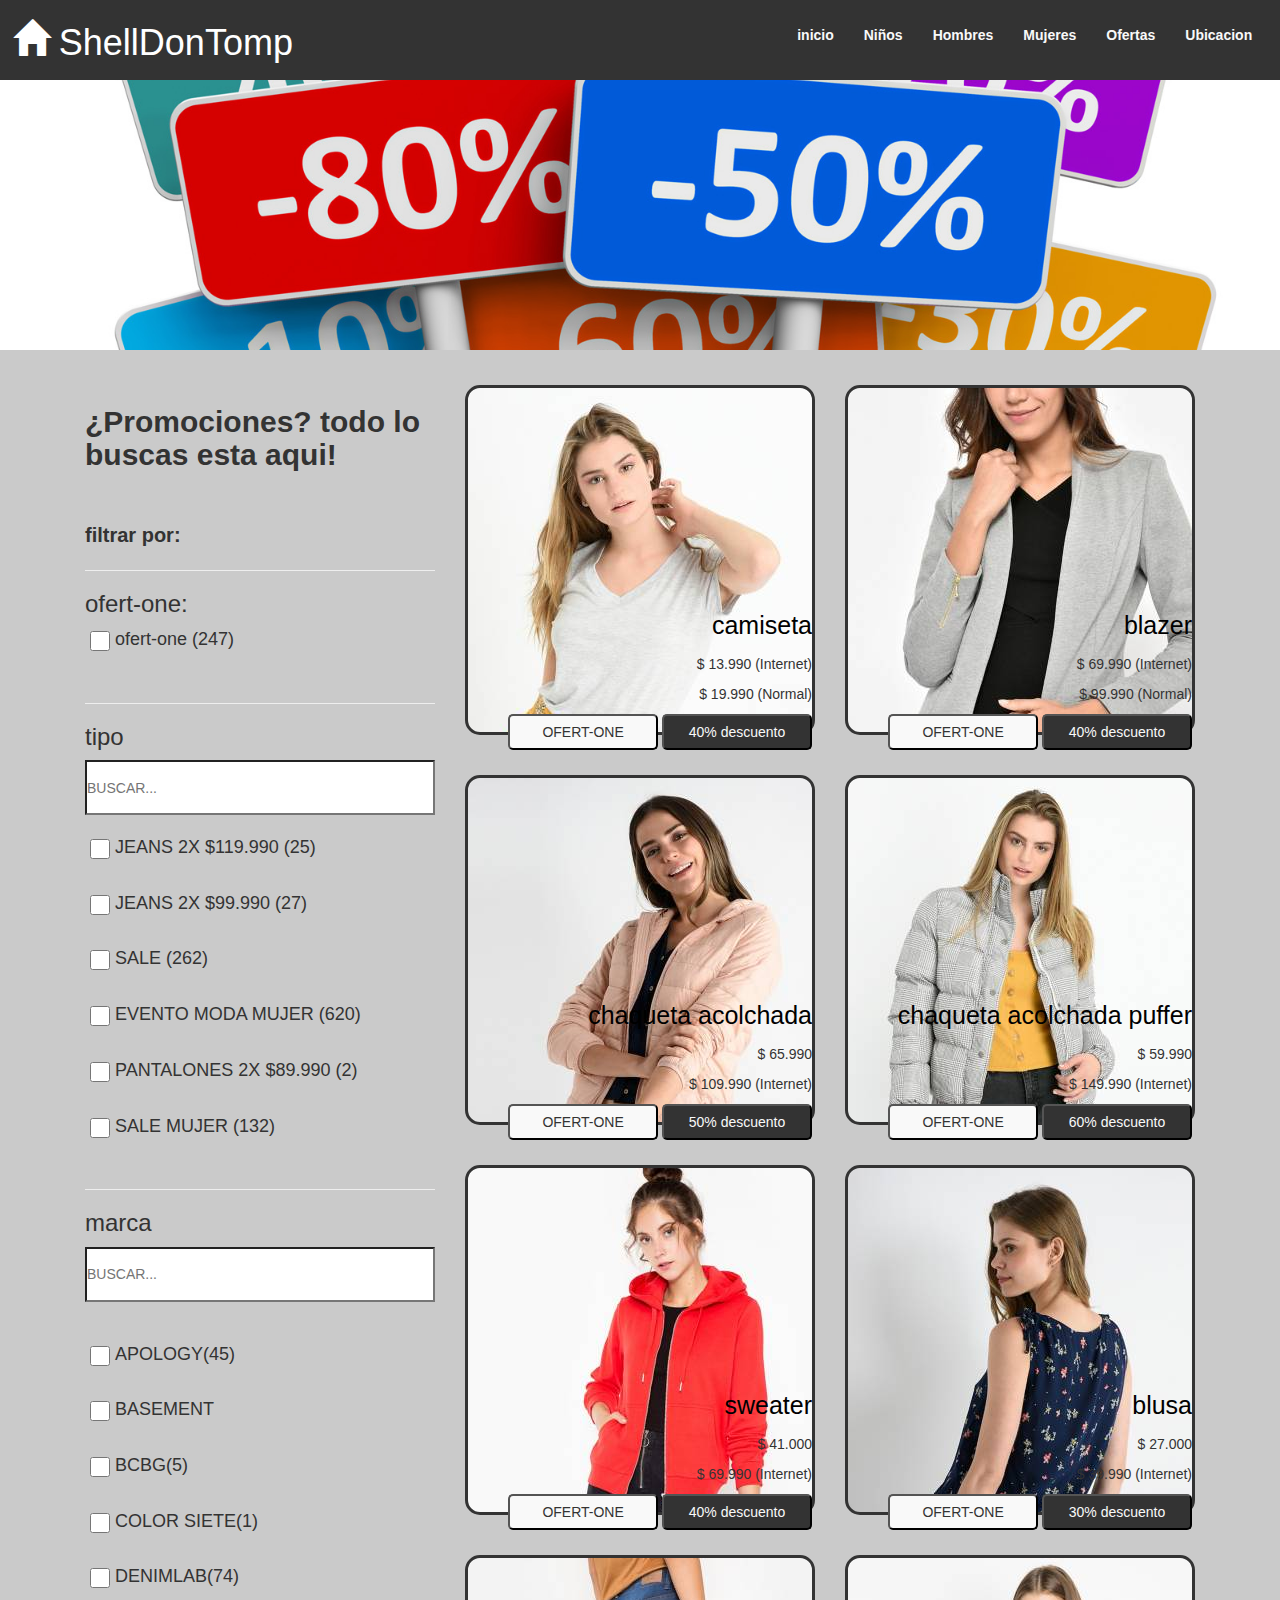
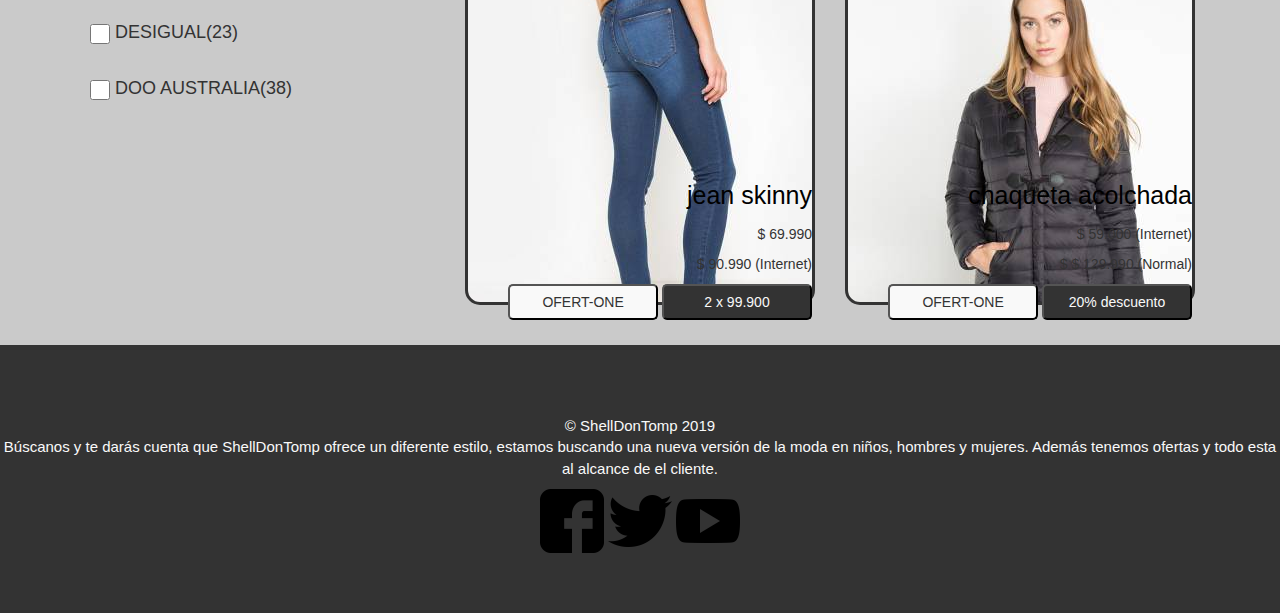
<file: promociones.html>
<!DOCTYPE html>
<html lang="en">
<head>
    <meta charset="UTF-8">
    <meta name="viewport" content="width=device-width, user-scalable=no, initial-scale=1.0, maximum-scale=1.0, minimum-scale=1.0">
    <meta http-equiv="X-UA-Compatible" content="ie=edge">
    <link rel="stylesheet" href="https://maxcdn.bootstrapcdn.com/bootstrap/3.3.7/css/bootstrap.min.css">
    <link rel="stylesheet" href="css/stylprom.css">
    <link rel="stylesheet" href="css/styleinicio.css">
     <link rel="icon" href="imagenes/iconito.ico"/>
    <title>SHELLDONTOMP</title>
</head>
<body class="font56">
        <header>
                <div class="contenedor">
                    <h1><i class="icono glyphicon glyphicon-home"></i>
                        ShellDonTomp</h1>
                    <input type="checkbox" id="menu-bar">
                    <label for="menu-bar" for="menu-bar"><i class="glyphicon glyphicon-align-justify"></i></label>
                    <nav class="menu">
                        <a href="index.html"><b>inicio</b></a>
                        <a href="niños.html"><b>Niños</b></a>
                        <a href="hombres.html"><b>Hombres</b></a>
                        <a href="mujeres.html"><b>Mujeres</b></a>
                        <a href="promociones.html"><b>Ofertas</b></a>
                        <a href="Contactos.html"><b>Ubicacion</b></a>
                    </nav>
                </div>
                
            </header>
            <section id="banner">
                    <img src="imagenes/prom.jpg">
                </section>
        <div class="container">
        
                <div class="container-fluid">
                        <div class="row">
                            <div class="col-md-4">
                               <h2 class="textcol"><b> ¿Promociones? todo lo buscas esta aqui!</b></h2>
                               <br><br>
                               <p class="pep"><b> filtrar por:</b> </p><hr>
                               
                               <h3>ofert-one:</h3>
                               
                            <input type="checkbox" class="pepa" ><p class="text1" > ofert-one (247)</p><br><hr>
                            
                            
                            <h3>tipo</h3>
                            <input type="search" type="text" class="pepa2" placeholder="BUSCAR...">

                            <br><br>
                            <input type="checkbox" class="pepa" ><p class="text1" > JEANS 2X $119.990 (25)
                        </p><br>
                            
                            <input type="checkbox" class="pepa" ><p class="text1" > JEANS 2X $99.990 (27)
                        </p><br>
                            <input type="checkbox" class="pepa" ><p class="text1" > SALE (262)
                        </p><br>
                            <input type="checkbox" class="pepa" ><p class="text1" >EVENTO MODA MUJER (620)
                        </p><br>
                            <input type="checkbox" class="pepa" ><p class="text1" >PANTALONES 2X $89.990 (2)
                        </p><br>
                            <input type="checkbox" class="pepa" ><p class="text1" >SALE MUJER (132)
                        </p><br>
<hr>

                            <h3>marca</h3>
                            <input type="search" type="text" class="pepa2" placeholder="BUSCAR..."><br><br><br>
                            <input type="checkbox" class="pepa" ><p class="text1" > APOLOGY(45) </p><br>
                            <input type="checkbox" class="pepa" ><p class="text1" >BASEMENT </p><br>
                            <input type="checkbox" class="pepa" ><p class="text1" > BCBG(5) </p><br>
                            <input type="checkbox" class="pepa" ><p class="text1" > COLOR SIETE(1) </p><br>
                            <input type="checkbox" class="pepa" ><p class="text1" > DENIMLAB(74) </p><br>
                            <input type="checkbox" class="pepa" ><p class="text1" > DESIGUAL(23) </p><br>
                            <input type="checkbox" class="pepa" ><p class="text1" > DOO AUSTRALIA(38) </p><br>
                              
                
                            </div>
                    <div class="col-md-4" >
                            <div class="imag" > <p class="texto" >camiseta</p> 
                            <p >$ 13.990 (Internet)</p><p>$ 19.990 (Normal)</p><button class="but2" >OFERT-ONE</button> <button class="butcol">40% descuento</button></div><br>
                            
                            </div>
                           
                                
                                <div class="col-md-3" >
                                        <div class="imag2" > <p class="texto" >blazer</p> 
                                        <p>$  69.990 (Internet)</p><p>$  99.990 (Normal)</p>
                                        <button class="but2" >OFERT-ONE</button>
                                                <button class="butcol">40% descuento</button></div><br><br>
                                        
                                    
                                    </div>
                                    
                                    <div class="col-md-4" >
                                         
                                            <div class="imag3" > <p class="texto" >chaqueta acolchada</p> 
                                            <p>$ 65.990</p><p>$ 109.990 (Internet)</p> <button class="but2" >OFERT-ONE</button> <button class="butcol">50% descuento</button></div><br><br>
                                        </div>

                                        <div class="col-md-3" >
                                                <div class="imag4" > <p class="texto" >chaqueta acolchada puffer</p> 
                                                <p>$ 59.990</p><p>$ 149.990 (Internet)</p>
                                                <button class="but2" >OFERT-ONE</button>
                                                        <button class="butcol">60% descuento</button></div><br><br>
                                                
                                            
                                            </div>
                                            <div class="col-md-4" >
                                                    <div class="imag5" > <p class="texto" >sweater</p> 
                                                    <p>$ 41.000</p><p>$ 69.990 (Internet)</p> <button class="but2" >OFERT-ONE</button> <button class="butcol">40% descuento</button></div><br><br>
                                                </div>
                                                
                                                <div class="col-md-3" >
                                                        <div class="imag6" > <p class="texto" >blusa</p> 
                                                        <p>$ 27.000</p><p>$ 39.990 (Internet)</p>
                                                        <button class="but2" >OFERT-ONE</button>
                                                                <button class="butcol">30% descuento</button></div><br><br>
                                                        
                                                    
                                                    </div>
                                                    <div class="col-md-4" >
                                                            <div class="imag7" > <p class="texto" >jean skinny</p> 
                                                            <p>$ 69.990</p><p>$ 90.990 (Internet)</p> <button class="but2" >OFERT-ONE</button> <button class="butcol">2 x 99.900</button></div><br>
                                                        </div>
                                                        <div class="col-md-3" >
                                                                <div class="imag8" > <p class="texto" >chaqueta acolchada</p> 
                                                                <p>$ 59.000 (Internet)</p><p>$ $ 129.990 (Normal)</p>
                                                                <button class="but2" >OFERT-ONE</button>
                                                                        <button class="butcol">20% descuento</button></div><br><br>
                                                                
                                                            
                                                            </div>
                                                        </div>       
                                        
                                                        </div>
                              </div>
                           
                        </div>
                </div>
        </div>
                            
                            

    </header>
    
    <footer>

            <div class="conte">
                    <br><br><br>
            
                <p class="copy"> &copy; ShellDonTomp 2019 <br>
                        Búscanos y te darás cuenta que ShellDonTomp ofrece un diferente estilo, estamos buscando una nueva versión de la moda en niños, hombres y mujeres. Además tenemos ofertas y todo esta al alcance de el cliente.
                </p>
                <div >
                        <a href="https://es-la.facebook.com/"><img src="imagenes/facebook.png" width="60px" height="60px" ></a>
                        <a href="https://twitter.com/login?redirect_after_login=%2Fhome"><img src="imagenes/twitter.png" width="60px" height="60px"></a>
                        <a href="https://www.youtube.com/"><img src="imagenes/youtube.png" width="60px" height="60px"></a><br><br><br><br>
                </div>
            </div>
        </footer>
</body>
</html>
</file>
<file: css/stylehombres.css>
*{
    margin: 0;
    padding: 0;
    font-family: Arial, Helvetica, sans-serif
        
}
.font56{
    background-color: #cacaca;
}
.deslizar{
    width: 100%;
    margin: auto;
    overflow: hidden;
}
.deslizar ul{
    display: flex;
    padding: 0;
    width: 200%;
    animation: change 10s infinite alternate;
}
.deslizar li{
    width: 200%;
    list-style: none;
}
.deslizar img{
    width: 100%;
}

@keyframes change{
    0%{ margin-left: 0; }
    30%{ margin-left: 0;}
    /*primera imagen :V*/;
    35%{ margin-left: -100%; }
    65%{ margin-left: -100%; }
    /*segunda imagen :v*/
}
  .imag{
      background-size: 350px;
    background-image: url(../imagenes/pi0.jpg);
    text-align: right;
    background-repeat: no-repeat !important;
    width: 300px  ;
    height: 350px  ;
    cursor: pointer; 
    border-radius: 15px;
    border: 3px solid #333333;
    
   
    
    }
    .imag2{
        background-size: 300px;
        background-image: url(../imagenes/pi1.jpg);
        text-align: right;
        background-repeat: no-repeat !important;
        width: 300px;
        height: 350px;
        cursor: pointer;
        border-radius: 15px;
    border: 3px solid #333333; 
        
        
        }
        .imag3{
            background-size: 295px;
            background-image: url(../imagenes/pi3.jpg);
            text-align: right;
            background-repeat: no-repeat !important;
            width: 300px;
            height: 350px;
            cursor: pointer;
            border-radius: 15px;
    border: 3px solid #333333;  
            
            
            }
            .imag4{
                background-size: 295px;
                background-image: url(../imagenes/pi4.jpg);
                text-align: right;
                background-repeat: no-repeat !important;
                width: 300px;
                height: 350px;
                cursor: pointer;
                border-radius: 15px;
    border: 3px solid #333333; 
                
                
                }
                .imag5{
                    background-size: 299px;
                    background-image: url(../imagenes/pi5.jpg);
                    text-align: right;
                    background-repeat: no-repeat !important;
                    width: 300px  ;
                    height: 350px  ;
                    cursor: pointer; 
                    border-radius: 15px;
    border: 3px solid #333333;
                   
                    
                    }
                    .imag6{
                        background-size: 300px;
                        background-image: url(../imagenes/pi6.jpg);
                        text-align: right;
                        background-repeat: no-repeat !important;
                        width: 300px;
                        height: 350px;
                        cursor: pointer;
                        border-radius: 15px;
    border: 3px solid #333333;
                        
                        
                        }
                        .imag7{
                            background-size: 345px;
                            background-image: url(../imagenes/pi7.jpg);
                            text-align: right;
                            background-repeat: no-repeat !important;
                            width: 300px  ;
                            height: 350px  ;
                            cursor: pointer;
                            border-radius: 15px;
    border: 3px solid #333333;
                            
                           
                            
                            
                        }
                        .imag8{
                            background-size: 350px;
                            background-image: url(../imagenes/pi8.jpg);
                            text-align: right;
                            background-repeat: no-repeat !important;
                            width: 300px;
                            height: 350px;
                            cursor: pointer;
                            border-radius: 15px;
    border: 3px solid #333333;
                            
                            
                            }



.texto{
    padding-top: 220px;
    font-size: 25px;
    color: black;
}
.texto00{
    font-size: 17px;
}
.texto1{
    color: #333333;
}
.texto2{
    color: #f9f9f9;
}
.butcol{
    background-color: #333333;
    color: #f9f9f9; 
    padding: 6px;
    border-radius: 5px;
}
.butcol:hover{
    background-color: #cacaca; 
    transition: 0.3s;
    color: #333333;
}
.textcol{
    color: #333333;
}
.pep{
    font-size: 20px;
    color: #333333;

}
.pepa{
    width:30px;
    height:20px;
   float: left;
}
.pepa2{
    border-radius: 10px;
    width: 100%;
    height: 55px;;
}
.text1{
    font-size: 18px;
}
.container{
    padding-top: 40px;
}
.contorno{
    background-color: #cacaca;
}
.write{
    background-color: #333333;
    font-size: 25px;
    color: #f9f9f9;
    padding-top: 10px;
}
div a img{
    width: 5%;
    height: 5%;
}
div a img:hover{
    transition: 0.5s;
    filter: invert(5);
}
</file>
<file: css/styleinicio.css>
* {
    margin: 0;
    padding: 0;
    box-sizing: border-box;
}

header {
    width: 100%;
    height: 80px;
    background: #333333;
    color: #fff;
    
    position: fixed;
    top: 0;
    left: 0;
    z-index: 100;
}

.contenedor {
    width: 98%;
    margin: auto;
}
.decoracion a{
    text-decoration: none !important;
    color: #f9f9f9;
}
.decoracion a:hover{
    cursor: pointer;
    color: #f9f9f9;
}

h1 {
    float: left;
}

header .contenedor {
    display: table;
}

section {
    width: 100%;
    margin-bottom: 25px;
}


#bienvenidos {
    text-align: center;
}

footer .contenedor {
    display: flex;
    flex-wrap: wrap;
    justify-content: center;
    padding-bottom: 25px;
}

.copy {
    padding-top: 10px;
    font-size: 15px;
}

#blog h3, h4 {
    text-align: center;
}

#blog .contenedor{
    display: flex;
    justify-content: center;
    flex-wrap: wrap;
}

#blog article {
    margin: 15px;
}

#blog img {
    width: 100%;
    max-width: 280px;
}
#banner {
    margin-top: 50px;
    position: relative;
}

#banner img {
    width: 100%;
    height: 100%;
}

#banner .contenedor {
    position: absolute;
    top: 50%;
    left: 50%;
    transform: translateX(-50%) translateY(-50%);
    color: #fff;
}

#banner h2 {
    font-size: 28px;
}

#banner a {
    border-radius: 10px;
    display: block;
    width: 100px;
    color: #fff;
    text-decoration: none;
    padding: 7px;
    margin-top: 10px;
    border: 2px solid #fff;
}

#banner a:hover {
    background: rgba(51,51,51,0.5);
}

@media (min-width:480px) {
    #banner h2 {
        font-size: 40px;
    }
    .fondo{
        background-color: #333333;
        color: #f9f9f9
    }
    
    #banner a {
        margin-top: 25px;
    }
}

@media (min-width:768px) { 
    #banner {
        height: 300px;
        overflow: hidden;
    }
    
    #banner img {
        height: auto;
        margin-top: -100px;
    }
}

@media (min-width:1024px) { 
    #banner img {
        margin-top: -200px;
    }
}

#info {
    background: #333;
    color: #fff;
    text-align: center;
    padding: 20px;
}

.info-1 {
    margin: 5px;
}

.info-1{
    background-size: 300px;
    transition: 1s;
    background-image: url(../imagenes/2.png);
    background-repeat: no-repeat;
    width: 280px;
    height: 300px;
    border-radius:10px;
}
.info-1:hover{
    cursor: pointer;
    background-image: url(../imagenes/2.5.png);
}
.info-2 {
    margin: 5px;
}

.info-2{
    background-size: 300px;
    transition: 1s;
    background-image: url(../imagenes/3.png);
    background-repeat: no-repeat;
    width: 280px;
    height: 300px;
    border-radius:10px;
}
.info-2:hover{
    cursor: pointer;
    background-image: url(../imagenes/3.5.png);
}
.info-3 {
    margin: 5px;
}

.info-3{
    background-size: 300px;
    transition: 1s;
    background-image: url(../imagenes/4.png);
    background-repeat: no-repeat;
    width: 280px;
    height: 300px;
    border-radius:10px;
}
.info-3:hover{
    cursor: pointer;
    background-image: url(../imagenes/4.5.jpg);
}
.info-4{
    margin: 5px;
}

.info-4{
    background-size: 300px;
    transition: 1s;
    background-image: url(https://studiofmx.vteximg.com.br/arquivos/ids/249301-1000-1071/enterizos-azul-s122946-1.jpg?v=636940537660000000) ;
    background-repeat: no-repeat;
    width: 280px;
    height: 300px;
    border-radius:10px;

}
.info-4:hover{
    background-size: 280px;
    cursor: pointer;
    background-image: url(../imagenes/5.jpg);
}
.info-5{
       background-size: 300px;
    transition: 1s;
    background-image: url(../imagenes/6.jpg);
    background-repeat: no-repeat;
    width: 280px;
    height: 300px;
    border-radius:10px;
}
.info-5:hover{
    background-size: 280px;
    cursor: pointer;
    background-image: url(../imagenes/6.5.jpg);
}
.info-6{
       background-size: 300px;
    transition: 1s;
    background-image: url(../imagenes/7.jpg);
    background-repeat: no-repeat;
    width: 280px;
    height: 300px;
    border-radius:10px;
}
.info-6:hover{
    background-size: 280px;
    cursor: pointer;
    background-image: url(../imagenes/7.5.jpg);
}
.info-7{
       background-size: 300px;
    transition: 1s;
    background-image: url(../imagenes/8.jpg);
    background-repeat: no-repeat;
    width: 280px;
    height: 300px;
    border-radius:10px;
}
.info-7:hover{
    background-size: 280px;
    cursor: pointer;
    background-image: url(../imagenes/8.5.jpg);
}
.info-8{
       background-size: 300px;
    transition: 1s;
    background-image: url(../imagenes/9.jpg);
    background-repeat: no-repeat;
    width: 280px;
    height: 300px;
    border-radius:10px;
}
.info-8:hover{
    background-size: 280px;
    cursor: pointer;
    background-image: url(../imagenes/9.5.png);
}
.info-9{
       background-size: 300px;
    transition: 1s;
    background-image: url(../imagenes/11.jpg);
    background-repeat: no-repeat;
    width: 280px;
    height: 300px;
    border-radius:10px;
}
.info-9:hover{
    background-size: 300px;
    cursor: pointer;
    background-image: url(../imagenes/11.5.jpg);
}
.info-10{
       background-size: 300px;
    transition: 1s;
    background-image: url(../imagenes/12.jpg);
    background-repeat: no-repeat;
    width: 280px;
    height: 300px;
    border-radius:10px;
}
.info-10:hover{
    background-size: 300px;
    cursor: pointer;
    background-image: url(../imagenes/12.5.jpg);
}
.info-11{
       background-size: 300px;
    transition: 1s;
    background-image: url(../imagenes/13.jpg);
    background-repeat: no-repeat;
    width: 280px;
    height: 300px;
    border-radius:10px;
}
.info-11:hover{
    background-size: 300px;
    cursor: pointer;
    background-image: url(../imagenes/13.5.jpg);
}
.info-12{
       background-size: 300px;
    transition: 1s;
    background-image: url(../imagenes/14.jpg);
    background-repeat: no-repeat;
    width: 280px;
    height: 300px;
    border-radius:10px;
}
.info-12:hover{
    background-size: 300px;
    cursor: pointer;
    background-image: url(../imagenes/14.5.jpg);
}
#menu-bar {
    display: none;
}

header label {
    float: right;
    font-size: 28px;
    margin: 6px 0;
    cursor: pointer;
}

.menu {
    margin-top: 10px;
    position: absolute;
    top: 80px;
    left: 0;
    width: 100%;
    height: 100vh;
    background: #333333;
    transition: all 0.5s;
    transform: translateX(-100%);
}

.menu a {
    display: block;
    color: #f9f9f9;
    height: 50px;
    text-decoration: none;
    padding: 15px;
    border-bottom: 1px solid rgba(255,255,255,0.3);
}

.menu a:hover {
    background: rgba(255,255,255,0.3);
    text-decoration: none;
    color: #f9f9f9;
}

#menu-bar:checked ~ .menu {
    transform: translateX(0%);
}

@media (min-width:1024px) {
    .menu {
        position: static;
        width: auto;
        height: auto;
        transform: translateX(0%);
        float: right;
        display: flex;
    }
    
    .menu a {
        border: none;
    }
    
    header label { 
        display: none;
    }
    .conte{
        color: #f9f9f9;
        background: #333333;
        text-align: center;
    }
}
div a img{
    width: 5%;
    height: 5%;
}
div a img:hover{
    transition: 0.5s;
    filter: invert(5);
}
</file>
<file: css/stylecontacto.css>
*{
	box-sizing: border-box;
	font-family: Arial, Helvetica, sans-serif
}
.font56{
    background-color: #cacaca;
}
body{
	margin: 0;
	background: #f9f9f9;
}
h2{
	font-weight: bold;
	color: #333333;
	text-align: center;
}
.form-register{
	width: 95%;
	max-width: 500px;
	margin: auto;
	background: white;
	border-radius: 7px;
}
.contenedor-inputs{
	padding: 10px 30px;
	display: flex;
	flex-wrap: wrap;
	justify-content: space-between;
}
input{
	margin-bottom: 15px;
	padding: 15px;
	font-size: 16px;
	border-radius: 3px;
	border: 1px solid gray;
}
.input-48{
	width: 48%;
}
.input-100{
	width: 100%;
}
h2{
	text-align: center;
}
.btn-enviar{
	background: #333333;
	color: #f9f9f9;
}
.tamaño{
	opacity: 
	padding-top: 10px;
	width: 100%;
}
div.espace{
	padding-top: 10px;
}

div.background {
  background: url(../imagenes/contaco1.jpg) repeat;
  border: 2px solid #f9f9f9;
}

div.transbox {
  margin: 30px;
  background-color: #f9f9f9;
  border: 1px solid black;
  opacity: 0.6;
  filter: alpha(opacity=60); 
}

div.transbox h2 {
  margin: 5%;
  font-weight: bold;
  color: #333333;
}
iframe{
	padding: 5px;	
}
div a img{
	width: 5%;
	height: 5%;
}
div a img:hover{
	transition: 0.5s;
	filter: invert(5);
}
</file>
<file: css/sstylemujer.css>
*{
    margin: 0;
    padding: 0;
    font-family: Arial, Helvetica, sans-serif
    

    
    
}
.font56{
    background-color: #cacaca;
}



  .imag{
    background-image: url(../imagenes/mujer1.jpg);
    text-align: right;
    background-repeat: no-repeat !important;
    width: 350px  ;
    height: 350px  ;
    cursor: pointer;
     
   border-radius: 15px;
    border: 3px solid #333333;
    
   
    
    }
    .imag2{
        background-image: url(../imagenes/mujer2.jpg);
        text-align: right;
        background-repeat: no-repeat !important;
        width: 350px;
        height: 350px;
        cursor: pointer;
       
        border-radius: 15px;
    border: 3px solid #333333; 
        
        
        }
        .imag3{
            background-image: url(../imagenes/mujer3.jpg);
            text-align: right;
            background-repeat: no-repeat !important;
            width: 350px;
            height: 350px;
            
            cursor: pointer;
           
            border-radius: 15px;
    border: 3px solid #333333;  
            
            
            }
            .imag4{
                background-image: url(../imagenes/mujer4.jpg);
                text-align: right;
                background-repeat: no-repeat !important;
                width: 350px;
                height: 350px;
                cursor: pointer;
                
                border-radius: 15px;
    border: 3px solid #333333; 
                
                
                }
                .imag5{
                    background-image: url(../imagenes/mujer5.jpg);
                    text-align: right;
                    background-repeat: no-repeat !important;
                    width: 350px  ;
                    height: 350px  ;
                    cursor: pointer;
                    color: #f9f9f9;
                      
                    border-radius: 15px;
    border: 3px solid #333333;
                   
                    
                    }
                    .imag6{
                        background-image: url(../imagenes/mujer6.jpg);
                        text-align: right;
                        background-repeat: no-repeat !important;
                        width: 350px;
                        height: 350px;
                        cursor: pointer;
                         
                        border-radius: 15px;
    border: 3px solid #333333;
                        
                        
                        }
                        .imag7{
                            background-image: url(../imagenes/mujer7.jpg);
                            text-align: right;
                            background-repeat: no-repeat !important;
                            width: 350px  ;
                            height: 350px  ;
                            cursor: pointer;
                            
                            border-radius: 15px;
    border: 3px solid #333333;
                            
                           
                            
                            
                        }
                        .imag8{
                            background-image: url(../imagenes/mujer8.jpg);
                            text-align: right;
                            background-repeat: no-repeat !important;
                            width: 350px;
                            height: 350px;
                            cursor: pointer;
                             
                            border-radius: 15px;
    border: 3px solid #333333;
                            
                            
                            }



.texto{
    padding-top: 220px;
    font-size: 25px;
    color: black;

}
.butcol{
    background-color: #333333;
    color: #f9f9f9; 
    padding: 6px;
    border-radius: 5px;
    
}
.textcol{
    color: #333333;
}
.pep{
    font-size: 20px;
    color: #333333;

}
.pepa{
    width:30px;
    height:20px;
   float: left;
}
.pepa2{
    width: 100%;
    height: 55px;;
}
.text1{
    font-size: 18px;
}
.container{
    padding-top: 10px;
}
.butcol{
    background-color: #333333;
    color: #f9f9f9; 
    padding: 6px;
    border-radius: 5px;
}
.butcol:hover{
    background-color: #cacaca; 
    transition: 0.3s;
    color: #333333;
}
</file>
<file: css/styleniños.css>
*{
    margin: 0;
    padding: 0;
    font-family: Arial, Helvetica, sans-serif
    

    
    
}
.font56{
    background-color: #cacaca;
}

@media screen and (max-width:640px) {
    /* reglas CSS */
    .container{
        width: 100%;
    }
  }
  @media screen and (max-width:1024px) and (min-width:640px) {
    /* reglas CSS */
  }
  @media screen and (min-width:1024px) {
    /* reglas CSS */
  }


  .imag{
    background-image: url(../imagenes/imagen1.jpg);
    text-align: right;
    background-repeat: no-repeat !important;
    width: 350px  ;
    height: 350px  ;
    cursor: pointer;
     
   border-radius: 15px;
    border: 3px solid #333333;
    
   
    
    }
    .imag2{
        background-image: url(../imagenes/imagen2.jpg);
        text-align: right;
        background-repeat: no-repeat !important;
        width: 350px;
        height: 350px;
        cursor: pointer;
       
        border-radius: 15px;
    border: 3px solid #333333; 
        
        
        }
        .imag3{
            background-image: url(../imagenes/imagen3.jpg);
            text-align: right;
            background-repeat: no-repeat !important;
            width: 350px;
            height: 350px;
            
            cursor: pointer;
           
            border-radius: 15px;
    border: 3px solid #333333;  
            
            
            }
            .imag4{
                background-image: url(../imagenes/imagen4.jpg);
                text-align: right;
                background-repeat: no-repeat !important;
                width: 350px;
                height: 350px;
                cursor: pointer;
                
                border-radius: 15px;
    border: 3px solid #333333; 
                
                
                }
                .imag5{
                    background-image: url(../imagenes/imagen5.jpg);
                    text-align: right;
                    background-repeat: no-repeat !important;
                    width: 350px  ;
                    height: 350px  ;
                    cursor: pointer;
                      
                    border-radius: 15px;
    border: 3px solid #333333;
                   
                    
                    }
                    .imag6{
                        background-image: url(../imagenes/imagen6.jpg);
                        text-align: right;
                        background-repeat: no-repeat !important;
                        width: 350px;
                        height: 350px;
                        cursor: pointer;
                         
                        border-radius: 15px;
    border: 3px solid #333333;
                        
                        
                        }
                        .imag7{
                            background-image: url(../imagenes/imagen7.jpg);
                            text-align: right;
                            background-repeat: no-repeat !important;
                            width: 350px  ;
                            height: 350px  ;
                            cursor: pointer;
                            
                            border-radius: 15px;
    border: 3px solid #333333;
                            
                           
                            
                            
                        }
                        .imag8{
                            background-image: url(../imagenes/imagen8.jpg);
                            text-align: right;
                            background-repeat: no-repeat !important;
                            width: 350px;
                            height: 350px;
                            cursor: pointer;
                             
                            border-radius: 15px;
    border: 3px solid #333333;
                            
                            
                            }



.texto{
    padding-top: 220px;
    font-size: 25px;
    color: black;

}
.butcol{
    background-color: #333333;
    color: #f9f9f9; 
    padding: 6px;
    border-radius: 5px;
    
}
.textcol{
    color: #333333;
}
.pep{
    font-size: 20px;
    color: #333333;

}
.pepa{
    width:30px;
    height:20px;
   float: left;
}
.pepa2{
    width: 100%;
    height: 55px;;
}
.text1{
    font-size: 18px;
}
.container{
    padding-top: 10px;
}
.butcol{
    background-color: #333333;
    color: #f9f9f9; 
    padding: 6px;
    border-radius: 5px;
}
.butcol:hover{
    background-color: #cacaca; 
    transition: 0.3s;
    color: #333333;
}
</file>
<file: css/stylprom.css>
*{
    margin: 0;
    padding: 0;
    font-family: Arial, Helvetica, sans-serif
    

    
    
}
.font56{
    background-color: #cacaca;
}

@media screen and (max-width:640px) {
    /* reglas CSS */
    .container{
        width: 100%;
    }
  }
  @media screen and (max-width:1024px) and (min-width:640px) {
    /* reglas CSS */
  }
  @media screen and (min-width:1024px) {
    /* reglas CSS */
  }


  .imag{
    background-image: url(../imagenes/prom1.jpg);
    text-align: right;
    background-repeat: no-repeat !important;
    width: 350px  ;
    height: 350px  ;
    cursor: pointer;
     
   border-radius: 15px;
    border: 3px solid #333333;
    
   
    
    }
    .imag2{
        background-image: url(../imagenes/prom2.jpg);
        text-align: right;
        background-repeat: no-repeat !important;
        width: 350px;
        height: 350px;
        cursor: pointer;
       
        border-radius: 15px;
    border: 3px solid #333333; 
        
        
        }
        .imag3{
            background-image: url(../imagenes/prom3.jpg);
            text-align: right;
            background-repeat: no-repeat !important;
            width: 350px;
            height: 350px;
            
            cursor: pointer;
           
            border-radius: 15px;
    border: 3px solid #333333;  
            
            
            }
            .imag4{
                background-image: url(../imagenes/prom4.jpg);
                text-align: right;
                background-repeat: no-repeat !important;
                width: 350px;
                height: 350px;
                cursor: pointer;
                
                border-radius: 15px;
    border: 3px solid #333333; 
                
                
                }
                .imag5{
                    background-image: url(../imagenes/prom5.jpg);
                    text-align: right;
                    background-repeat: no-repeat !important;
                    width: 350px  ;
                    height: 350px  ;
                    cursor: pointer;
                      
                    border-radius: 15px;
    border: 3px solid #333333;
                   
                    
                    }
                    .imag6{
                        background-image: url(../imagenes/prom6.jpg);
                        text-align: right;
                        background-repeat: no-repeat !important;
                        width: 350px;
                        height: 350px;
                        cursor: pointer;
                         
                        border-radius: 15px;
    border: 3px solid #333333;
                        
                        
                        }
                        .imag7{
                            background-image: url(../imagenes/prom7.jpg);
                            text-align: right;
                            background-repeat: no-repeat !important;
                            width: 350px  ;
                            height: 350px  ;
                            cursor: pointer;
                            
                            border-radius: 15px;
    border: 3px solid #333333;
                            
                           
                            
                            
                        }
                        .imag8{
                            background-image: url(../imagenes/prom8.jpg);
                            text-align: right;
                            background-repeat: no-repeat !important;
                            width: 350px;
                            height: 350px;
                            cursor: pointer;
                             
                            border-radius: 15px;
    border: 3px solid #333333;
                            
                            
                            }



.texto{
    padding-top: 220px;
    font-size: 25px;
    color: black;

}
.butcol{
    background-color: #333333;
    color: #f9f9f9; 
    padding: 6px;
    border-radius: 5px;
    
    width: 150px;
}
.but2{
    background-color: #f9f9f9;
    color: #333333; 
    padding: 6px;
    border-radius: 5px;
    width: 150px;
    
    
     
}
.textcol{
    color: #333333;
}
.pep{
    font-size: 20px;
    color: #333333;

}
.pepa{
    width:30px;
    height:20px;
   float: left;
}
.pepa2{
    width: 100%;
    height: 55px;;
}
.text1{
    font-size: 18px;
}
.container{
    padding-top: 10px;
}
.butcol{
    background-color: #333333;
    color: #f9f9f9; 
    padding: 6px;
    border-radius: 5px;
}
.butcol:hover{
    background-color: #cacaca; 
    transition: 0.3s;
    color: #333333;
}
</file>
